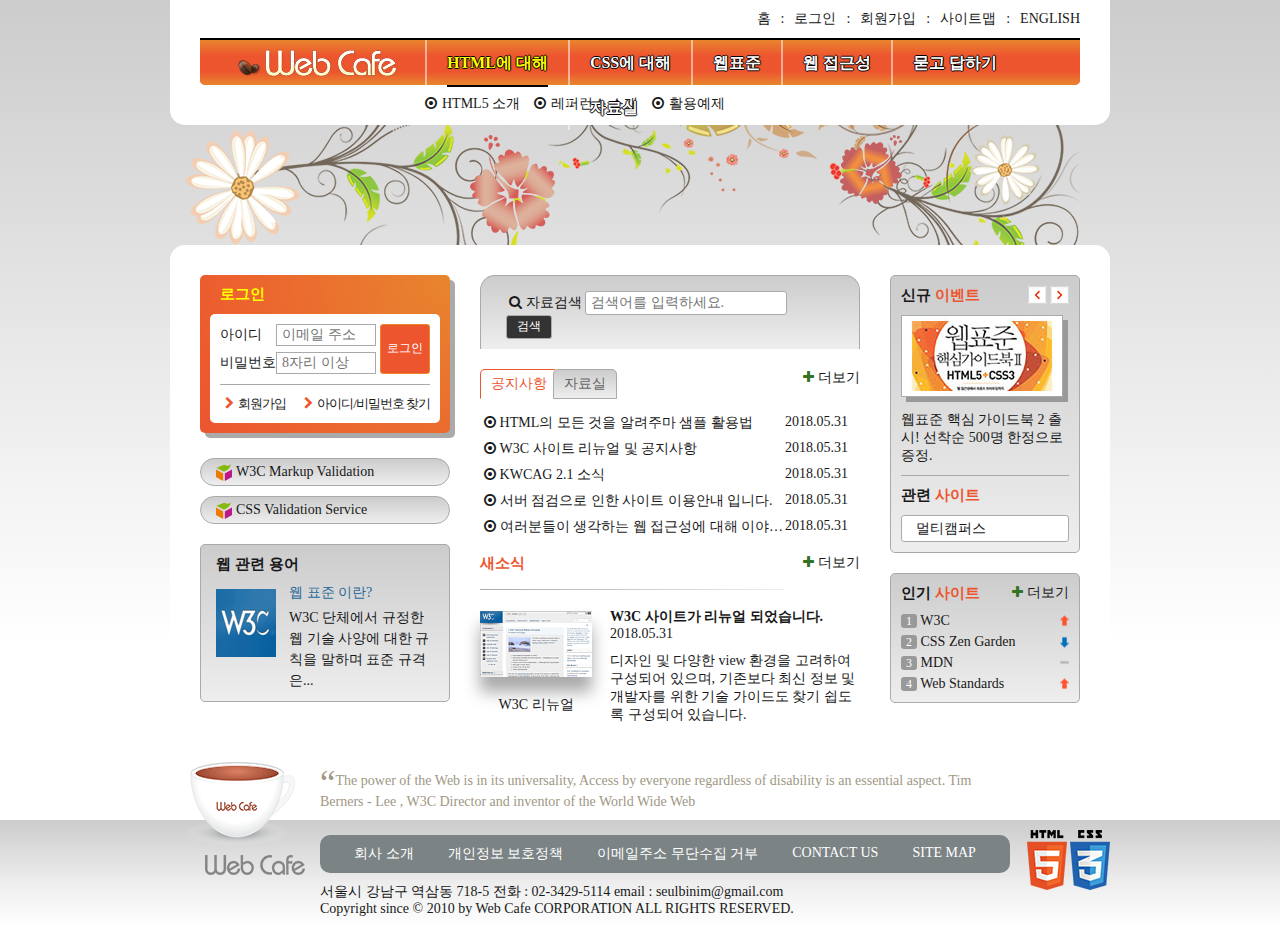
<file: index.html>
<!DOCTYPE html>
<html lang="ko-KR">
<head>
    <meta charset="UTF-8">
    <title>웹카페</title>
    <link rel="shortcut icon" href="images/common/webcafe.ico" type="image/x-icon">
    <link rel="stylesheet" href="css/style.css">
    <script src="js/jquery.min.js" defer></script>
    <script src="js/menu-tab.js" defer></script>
</head>
<body>
<div class="wrapper">
    <header class="header">
        <h1 class="logo">
            <a href="#">
                <img src="images/logo.png" alt="Web Cafe">
            </a>
        </h1>
        <ul class="member">
            <li><a href="#">홈</a></li>
            <li><a href="#">로그인</a></li>
            <li><a href="#">회원가입</a></li>
            <li><a href="#">사이트맵</a></li>
            <li><a href="#">english</a></li>
        </ul>
        <nav class="navigation">
            <h2 class="readable-hidden">메인 메뉴</h2>
            <ul class="menu">
                <li class="menu-item menu-act" tabindex="0">
                    <span class="menu-item-text">HTML에 대해</span>
                    <ul class="sub-menu sub-menu1">
                        <li>
                            <a href="#">HTML5 소개</a>
                        </li>
                        <li>
                            <a href="#">레퍼런스 소개</a>
                        </li>
                        <li>
                            <a href="#">활용예제</a>
                        </li>
                    </ul>
                </li>
                <li class="menu-item" tabindex="0">
                    <span class="menu-item-text">CSS에 대해</span>
                    <ul class="sub-menu sub-menu2">
                        <li>
                            <a href="#">CSS 소개</a>
                        </li>
                        <li>
                            <a href="#">CSS2 VS CSS3</a>
                        </li>
                        <li>
                            <a href="#">CSS 애니메이션</a>
                        </li>
                        <li>
                            <a href="#">CSS Framework</a>
                        </li>
                    </ul>
                </li>
                <li class="menu-item" tabindex="0">
                    <span class="menu-item-text">웹표준</span>
                    <ul class="sub-menu sub-menu3">
                        <li>
                            <a href="#">웹표준 이란?</a>
                        </li>
                        <li>
                            <a href="#">W3C</a>
                        </li>
                        <li>
                            <a href="#">HTML5의 현재와 미래</a>
                        </li>
                    </ul>
                </li>
                <li class="menu-item" tabindex="0">
                    <span class="menu-item-text">웹 접근성</span>
                    <ul class="sub-menu sub-menu4">
                        <li>
                            <a href="#">웹 접근성의 개요</a>
                        </li>
                        <li>
                            <a href="#">장애 환경의 이해</a>
                        </li>
                        <li>
                            <a href="#">장차법</a>
                        </li>
                        <li>
                            <a href="#">웹 접근성 품질마크</a>
                        </li>
                    </ul>
                </li>
                <li class="menu-item" tabindex="0">
                    <span class="menu-item-text">묻고 답하기</span>
                    <ul class="sub-menu sub-menu5">
                        <li>
                            <a href="#">묻고 답하기</a>
                        </li>
                        <li>
                            <a href="#">FAQ</a>
                        </li>
                        <li>
                            <a href="#">1대1 질문</a>
                        </li>
                        <li>
                            <a href="#">웹표준</a>
                        </li>
                        <li>
                            <a href="#">웹 접근성</a>
                        </li>
                    </ul>
                </li>
                <li class="menu-item" tabindex="0">
                    <span class="menu-item-text">자료실</span>
                    <ul class="sub-menu sub-menu6">
                        <li>
                            <a href="#">공개 자료실</a>
                        </li>
                        <li>
                            <a href="#">이미지 자료실</a>
                        </li>
                        <li>
                            <a href="#">웹표준 자료실</a>
                        </li>
                        <li>
                            <a href="#">웹 접근성 자료실</a>
                        </li>
                    </ul>
                </li>
            </ul>
        </nav>
    </header>
    <div class="visual">
        <div class="visual-text">
            Web Standards &amp; Accessibility
        </div>
    </div>
    <main class="main">
        <div class="group group1">
            <section class="login">
                <h2 class="login-heading">로그인</h2>
                <form method="POST" action="https://formspree.io/seulbinim@gmail.com" class="login-form">
                    <fieldset>
                        <legend>회원 로그인 폼</legend>
                        <p class="user-email">
                            <label for="user-email">아이디</label><input type="email" id="user-email" name="uid" required
                                                                      placeholder="이메일 주소">
                        </p>
                        <p class="user-pw">
                            <label for="user-pw">비밀번호</label><input type="password" id="user-pw" name="upw" required
                                                                    placeholder="8자리 이상">
                        </p>
                        <button type="submit" class="btn-login">로그인</button>
                    </fieldset>
                </form>
                <ul class="sign">
                    <li><a href="#" class="icon-right-open">회원가입</a></li>
                    <li><a href="#" class="icon-right-open">아이디/비밀번호 찾기</a></li>
                </ul>
            </section>
            <h2 class="readable-hidden">유효성 검사 배너</h2>
            <ul class="validation-list">
                <li>
                    <a href="https://validator.w3.org/" target="_blank" title="마크업 유효성 검사 사이트로 이동(새창)">
                        W3C Markup Validation
                    </a>
                </li>
                <li>
                    <a href="https://jigsaw.w3.org/css-validator/" target="_blank" title="CSS 유효성 검사 사이트로 이동(새창)">
                        CSS Validation Service
                    </a>
                </li>
            </ul>
            <section class="term">
                <h2 class="term-heading">웹 관련 용어</h2>
                <dl class="term-list">
                    <div class="clearfix">
                        <dt class="term-list-subject">웹 표준 이란?</dt>
                        <dd class="term-list-thumbnail">
                            <img src="images/web_standards.gif" alt="W3C 로고">
                        </dd>
                        <dd class="term-list-brief">
                            W3C 단체에서 규정한 웹 기술 사양에 대한 규칙을 말하며 표준 규격은...
                        </dd>
                    </div>
                </dl>
            </section>
        </div>
        <div class="group group2">
            <h2 class="readable-hidden">검색</h2>
            <form method="POST" action="https://formspree.io/seulbinim@gmail.com" class="search-form">
                <fieldset>
                    <legend>검색 폼</legend>
                    <label for="search" class="icon-search">자료검색</label>
                    <input type="search" id="search" name="search"
                           placeholder="검색어를 입력하세요." required>
                    <button type="submit" class="btn-search">검색</button>
                </fieldset>
            </form>
            <div class="board">
                <section class="notice tab-act">
                    <h2 class="tab notice-heading" id="notice-heading">공지사항</h2>
                    <ul class="notice-list">
                        <li>
                            <a href="#">HTML의 모든 것을 알려주마 샘플 활용법</a>
                            <time datetime="2018-05-31T13:53:45">2018.05.31</time>
                        </li>
                        <li>
                            <a href="#">W3C 사이트 리뉴얼 및 공지사항</a>
                            <time datetime="2018-05-31T13:53:45">2018.05.31</time>
                        </li>
                        <li>
                            <a href="#">KWCAG 2.1 소식</a>
                            <time datetime="2018-05-31T13:53:45">2018.05.31</time>
                        </li>
                        <li>
                            <a href="#">서버 점검으로 인한 사이트 이용안내 입니다.</a>
                            <time datetime="2018-05-31T13:53:45">2018.05.31</time>
                        </li>
                        <li>
                            <a href="#">여러분들이 생각하는 웹 접근성에 대해 이야기를 나누어 봅시다.</a>
                            <time datetime="2018-05-31T13:53:45">2018.05.31</time>
                        </li>
                    </ul>
                    <a href="#" class="icon-plus notice-more" title="공지사항" aria-labelledby="notice-heading">더보기</a>
                </section>
                <section class="pds">
                    <h2 class="tab pds-heading" id="pds-heading">자료실</h2>
                    <ul class="pds-list">
                        <li>
                            <a href="#">디자인 사이트 링크 모음</a>
                            <time datetime="2018-05-31T13:53:45">2018.05.31</time>
                        </li>
                        <li>
                            <a href="#">웹 접근성 관련 자료 모음</a>
                            <time datetime="2018-05-31T13:53:45">2018.05.31</time>
                        </li>
                        <li>
                            <a href="#">예제 샘플 응용해보기</a>
                            <time datetime="2018-05-31T13:53:45">2018.05.31</time>
                        </li>
                        <li>
                            <a href="#">웹 접근성 향상을위한 국가 표준 기술 가이드라인</a>
                            <time datetime="2018-05-31T13:53:45">2018.05.31</time>
                        </li>
                        <li>
                            <a href="#">로얄티 프리 이미지 자료</a>
                            <time datetime="2018-05-31T13:53:45">2018.05.31</time>
                        </li>
                    </ul>
                    <a href="#" class="icon-plus pds-more" title="자료실" aria-labelledby="pds-heading">더보기</a>
                </section>
            </div>
            <section class="news">
                <h2 class="news-heading">새소식</h2>
                <a href="#" class="news-link">
                    <article class="news-item">
                        <h3 class="news-item-heading">W3C 사이트가 리뉴얼 되었습니다.</h3>
                        <time class="news-item-date" datetime="2018-05-31T16:19:23">2018.05.31</time>
                        <p class="news-item-brief">
                            디자인 및 다양한 view 환경을 고려하여 구성되어 있으며,
                            기존보다 최신 정보 및 개발자를 위한 기술 가이드도
                            찾기 쉽도록 구성되어 있습니다.
                        </p>
                        <figure class="news-item-thumbnail">
                            <img src="images/news.gif" alt="W3C 사이트가 HTML 발표 후 새롭게 리뉴얼 된 모습">
                            <figcaption>W3C 리뉴얼</figcaption>
                        </figure>
                    </article>
                </a>
                <a href="#" class="icon-plus news-more" title="새소식">더보기</a>
            </section>
        </div>
        <div class="group group3">
            <div class="event-related">
                <section class="event">
                    <h2 class="event-heading">신규 <span>이벤트</span></h2>
                    <div id="event-detail">
                        <p class="event-thumbnail">
                            <img src="images/free_gift.gif" alt="이벤트 경품 : 웹표준 핵심 가이드북 2 HTML5+CSS3 도서 증정">
                        </p>
                        <p class="event-brief">
                            <em>웹표준 핵심 가이드북 2 출시!</em>
                            선착순 500명 한정으로 증정.
                        </p>
                    </div>
                    <div class="btn-event">
                        <button class="btn-event-prev">이전 이벤트 보기</button>
                        <button class="btn-event-next">다음 이벤트 보기</button>
                    </div>
                </section>
                <section class="related">
                    <h2 class="related-heading">관련 <span>사이트</span></h2>
                    <ul class="related-list" tabindex="0">
                        <li><a href="#">멀티캠퍼스</a></li>
                        <li><a href="#">W3C</a></li>
                        <li><a href="#">CSS ZenGarden</a></li>
                        <li><a href="#">웹접근성 연구소</a></li>
                        <li><a href="#">Web Standards</a></li>
                    </ul>
                </section>
            </div>
            <section class="favorite">
                <h2 class="favorite-heading">인기 <span>사이트</span></h2>
                <ol class="favorite-list">
                    <li class="no1">
                        <a href="#">W3C</a>
                        <em class="up">상승</em>
                    </li>
                    <li class="no2">
                        <a href="#">CSS Zen Garden</a>
                        <em class="down">하락</em>
                    </li>
                    <li class="no3">
                        <a href="#">MDN</a>
                        <em class="stop">멈춤</em>
                    </li>
                    <li class="no4">
                        <a href="#">Web Standards</a>
                        <em class="up">상승</em>
                    </li>
                </ol>
                <a href="#" class="icon-plus favorite-more" title="인기 사이트">더보기</a>
            </section>
        </div>
    </main>
    <article class="slogan">
        <h2 class="slogan-heading" title="웹카페에서 웹표준을">슬로건</h2>
        <p class="slogan-content">
            <q cite="http://w3.org/WAI">The power of the Web is in its universality, Access by everyone regardless of
                disability is an essential aspect.</q>
            Tim Berners - Lee , W3C Director and inventor of the World Wide Web
        </p>
        <footer class="readable-hidden">
            출처 : W3C, http://w3.org/WAI/
        </footer>
    </article>

    <div class="footer-bg">
        <footer class="footer">
            <a href="#" class="footer-logo">
                <img src="images/footer_logo.png" alt="web cafe">
            </a>
            <ul class="guide-list">
                <li><a href="#">회사 소개</a></li>
                <li><a href="#">개인정보 보호정책</a></li>
                <li><a href="#">이메일주소 무단수집 거부</a></li>
                <li><a href="#">contact us</a></li>
                <li><a href="#">site map</a></li>
            </ul>
            <address class="address">
                <span>서울시 강남구 역삼동 718-5</span>
                <span>전화 : 02-3429-5114</span>
                <span>email : <a href="mailto:seulbinim@gmail.com">seulbinim@gmail.com</a></span>
            </address>
            <small class="copyright">
                Copyright since &copy; 2010 by Web Cafe CORPORATION ALL RIGHTS RESERVED.
            </small>
            <div class="badge">
                <img src="images/html5_logo.png" alt="최신 표준인 HTML5를 사용하여 마크업 했습니다.">
                <img src="images/css3_logo.png" alt="최신 기술인 CSS3를 활용하여 디자인 했습니다.">
            </div>
        </footer>
    </div>
</div>
</body>
</html>
</file>
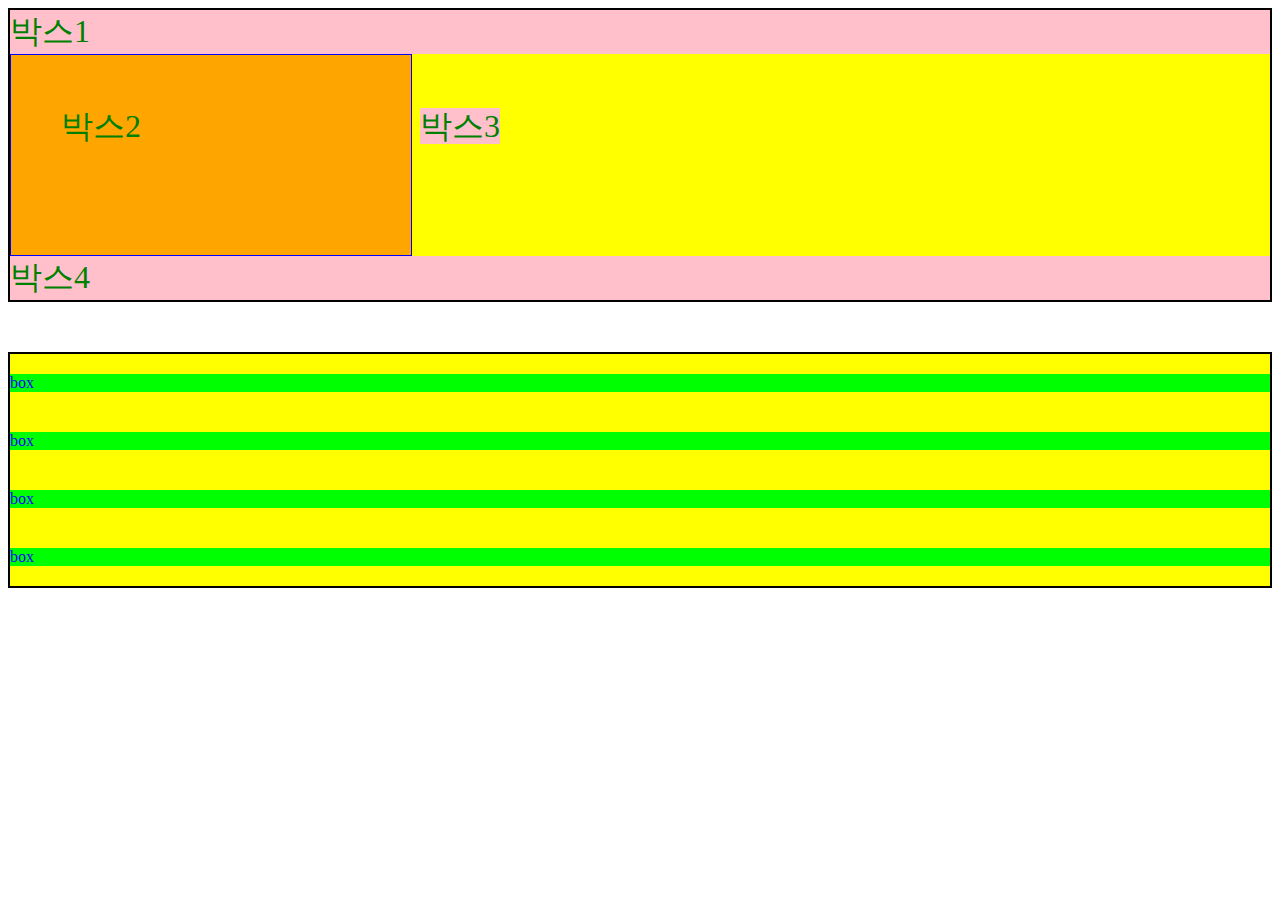
<file: basic.html>
<!DOCTYPE html>
<html lang="ko-KR">
<head>
    <meta charset="UTF-8">
    <title>CSS의 기</title>
    <style>

        .wrapper {
            background: yellow;
            font-size: 2em;
            border: 2px solid black;
        }

        div {
            color: blue;
        }

        #box {
            color: blue;
        }

        html body div.wrapper div.box1 {
            color: purple;
        }

        div.wrapper div.note {
            color: red;
        }

        [class^="box"]{
            background: pink;
            color: green !important;
        }

        .box2{
            background: orange;
            border: 1px solid blue;
            display: inline-block;
            padding: 50px;
            width: 300px;
            height: 100px;
        }
        .box3{
            display: inline;
        }

        .test{
            border: 2px solid black;
            margin-top:50px;
            background: yellow;
            display: flex;
            flex-direction: column;
        }

        .test div{
            background: lime;
            margin:20px 0;
        }


    </style>
</head>
<body>
<div class="wrapper">
    <div class="box1 note" id="box">박스1</div>
    <div class="box2">박스2</div>
    <div class="box3">박스3</div>
    <div class="box4">박스4</div>
</div>
<div class="test">
    <div class="test1">box</div>
    <div class="test2">box</div>
    <div class="test3">box</div>
    <div class="test4">box</div>
</div>

</body>
</html>
</file>
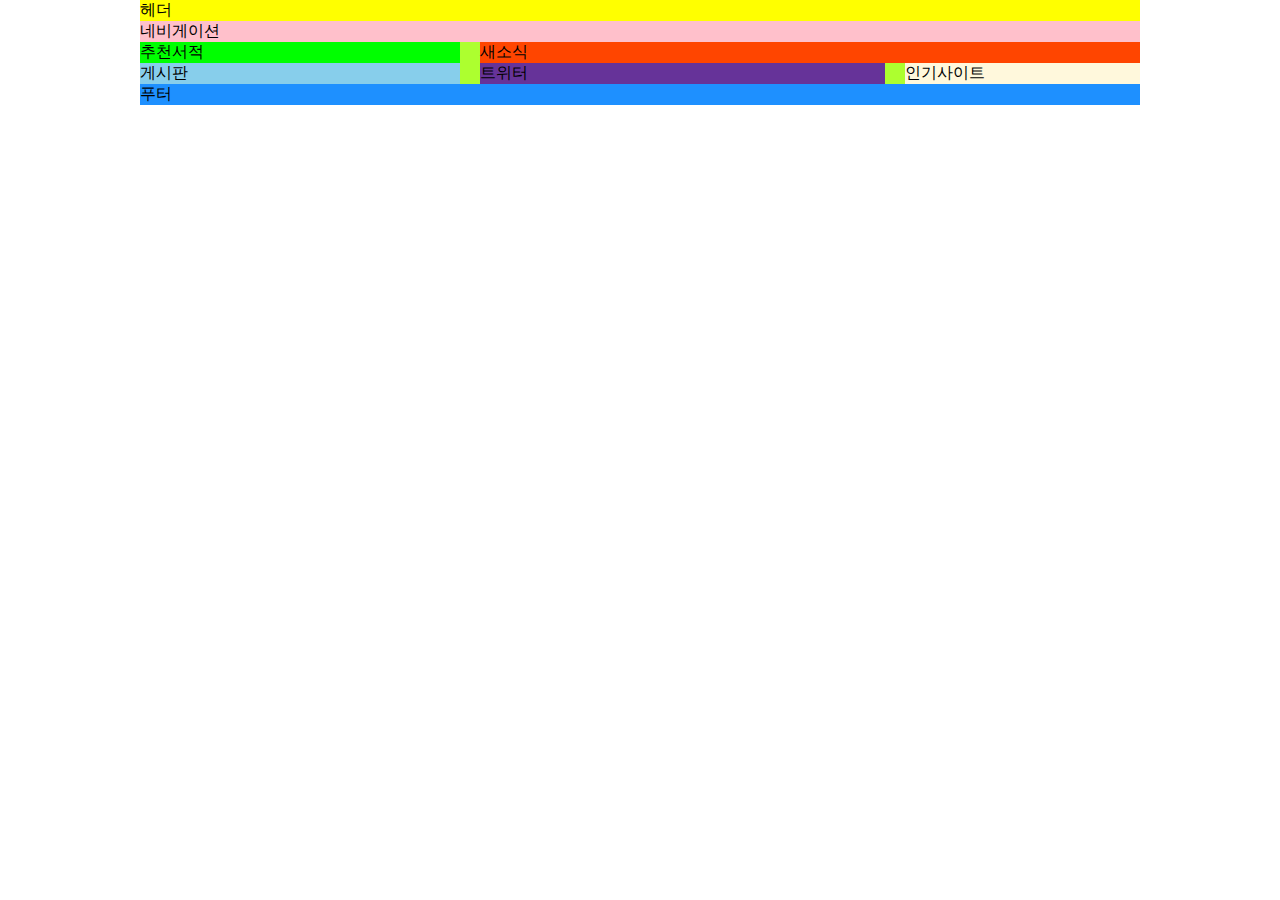
<file: grid.html>
<!DOCTYPE html>
<html lang="ko-KR">
<head>
    <meta charset="UTF-8">
    <title>CSS grid layout</title>
    <link rel="stylesheet" href="css/grid.css">
</head>
<body>
<div class="container">
    <header class="header">헤더</header>
    <nav class="navigation">네비게이션</nav>
    <section class="book">추천서적</section>
    <section class="news">새소식</section>
    <section class="board">게시판</section>
    <section class="favorite">인기사이트</section>
    <section class="twitter">트위터</section>
    <footer class="footer">푸터</footer>
</div>

</body>
</html>
</file>
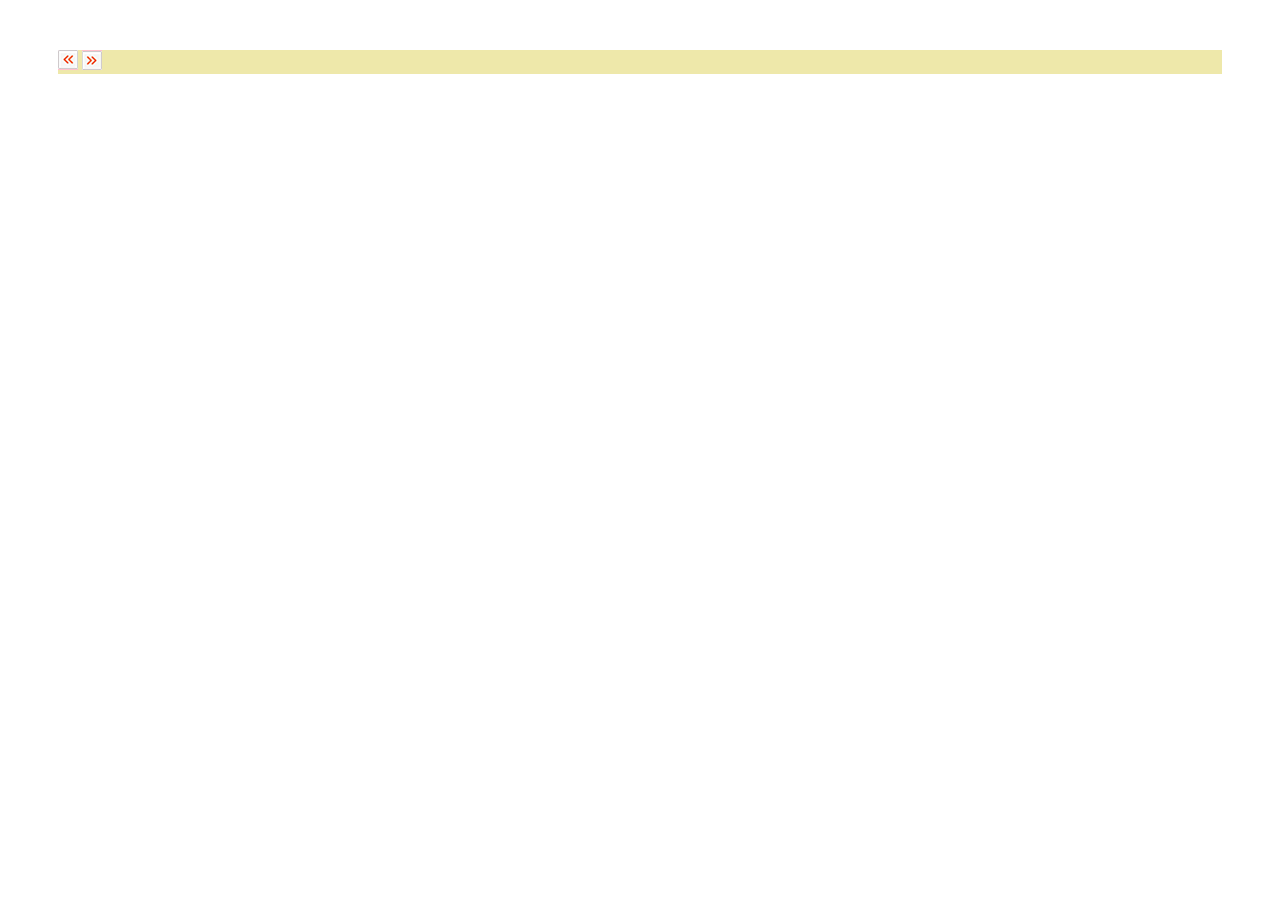
<file: ir.html>
<!DOCTYPE html>
<html lang="ko-KR">
<head>
    <meta charset="UTF-8">
    <title>IR 기법 및 Sprite 이미지</title>
    <style>
        .btn-wrapper {
            background: palegoldenrod;
            margin: 50px;

        }

        .btn-wrapper span {
            background-color: pink;
            background-image: url("./css/images/backpage_forwardpage.png");
            background-repeat: no-repeat;
            display: inline-block;
            width: 20px;
            height: 0px;
            padding-top: 20px;
            overflow:   hidden;
        }

        .btn-next{
            background-position: -40px;
        }
    </style>
</head>
<body>
<div class="btn-wrapper">
    <span class="btn-prev">이전</span>
    <span class="btn-next">다음</span>
</div>

</body>
</html>
</file>
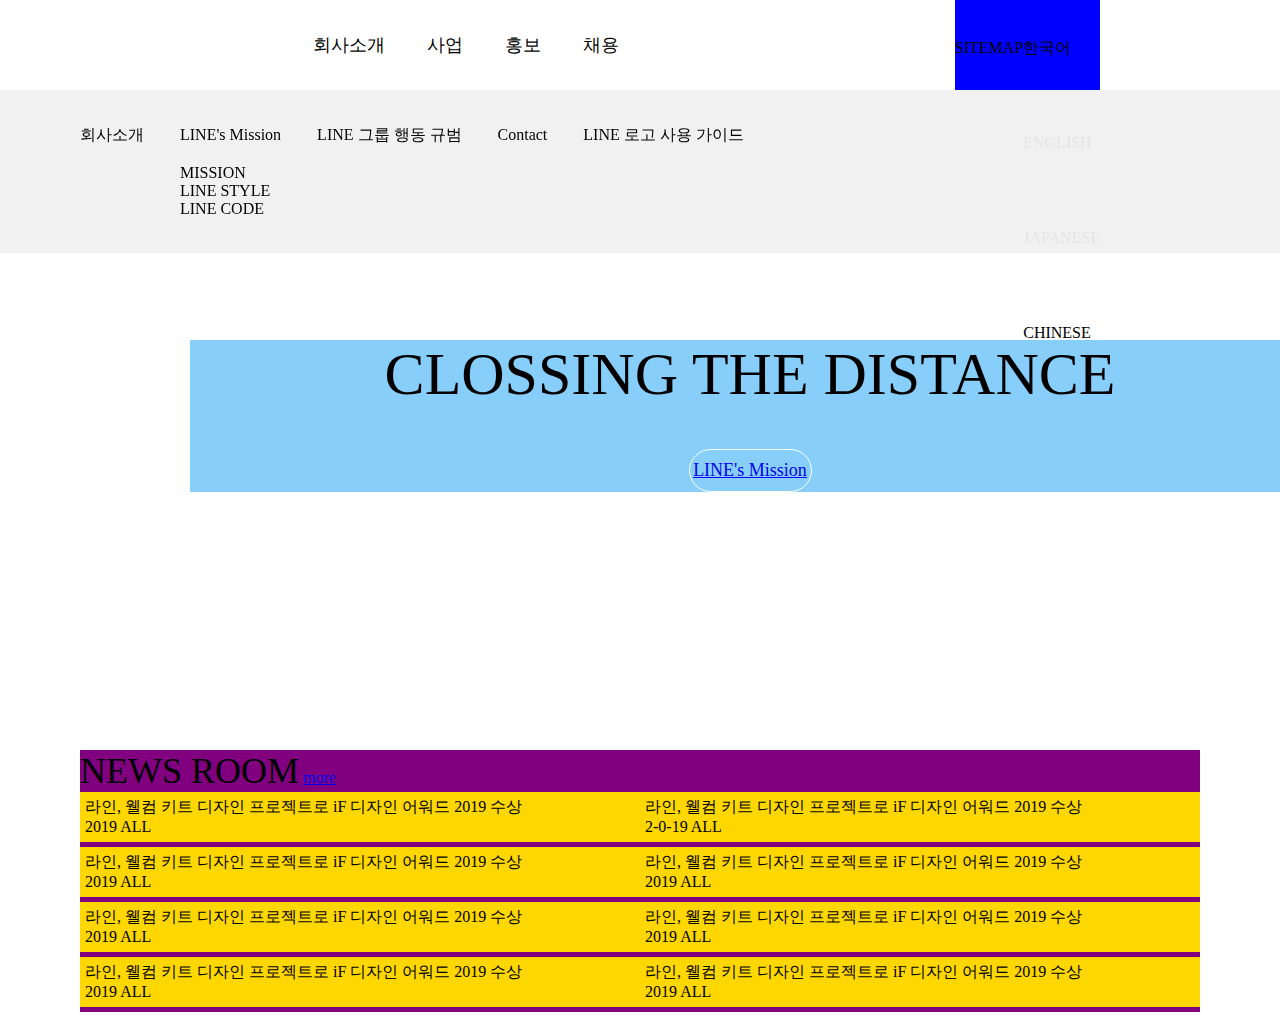
<file: line-corp.html>
<!DOCTYPE html>
<html lang="ko-KR">
<head>
    <meta charset="UTF-8">
    <title>Line Plus</title>
    <link rel="stylesheet" href="./css/line.css">
</head>
<body>
<div class="container">
    <header class="header ">
        <h1 class="logo">

               LINE

        </h1>
        <nav class="navigator flex-nav">

            <div class="navigator-menu flex-nav">
                <!--<div class="navigator-menu-bg">-->
                <ul class="menu">
                    <li class="menu-item">
                        <p class="menu-item-ttl">회사소개</p>
                        <div class="menu-item-bg">
                            <div class="menu-item-inner inner-1">
                                <ul class="item-inner">
                                    <li class="header-inner-item">
                                        <div>회사소개</div>
                                    </li>
                                    <li class="header-inner-item">
                                        <div>LINE's Mission</div>
                                        <ul class="third-menu">
                                            <li>MISSION</li>
                                            <li>LINE STYLE</li>
                                            <li>LINE CODE</li>
                                        </ul>
                                    </li>
                                    <li class="header-inner-item">
                                        <div>LINE 그룹 행동 규범</div>
                                    </li>
                                    <li class="header-inner-item">
                                        <div>Contact</div>
                                    </li>
                                    <li class="header-inner-item">
                                        <div>LINE 로고 사용 가이드</div>
                                    </li>
                                </ul>
                            </div>
                        </div>
                    </li>
                    <li class="menu-item">
                        <p class="menu-item-ttl">사업</p>
                        <div class="menu-item-bg">
                            <div class="menu-item-inner inner-2">
                                <ul class="item-inner">
                                    <li class="header-inner-item">
                                        <div>서비스</div>
                                    </li>

                                    <li class="header-inner-item">
                                        <div>캐릭터 사업</div>
                                    </li>
                                </ul>
                            </div>
                        </div>
                    </li>
                    <li class="menu-item">
                        <p class="menu-item-ttl">홍보</p>
                        <div class="menu-item-bg">
                            <div class="menu-item-inner inner-3">
                                <ul class="item-inner">
                                    <li class="header-inner-item">
                                        <div>Global News</div>
                                    </li>
                                    <li class="header-inner-item">
                                        <div>기사 및 보도자료</div>
                                    </li>
                                    <li class="header-inner-item">
                                        <div>Blog & SNS</div>
                                    </li>

                                </ul>
                            </div>
                        </div>
                    </li>
                    <li class="menu-item">
                        <p class="menu-item-ttl">채용</p>
                        <div class="menu-item-bg">
                            <div class="menu-item-inner inner-4">
                                <ul class="item-inner">
                                    <li class="header-inner-item">
                                        <div>일과 사람</div>
                                    </li>
                                    <li class="header-inner-item">
                                        <div>채용공고</div>
                                    </li>

                                </ul>
                            </div>
                        </div>
                    </li>
                </ul>
            </div>

            <div class="nav-option flex-nav">
                <ul class="option-menu ">
                    <li class="option-menu-item">
                        <span>SITEMAP</span>
                    </li>
                    <li class="option-menu-item">
                        <ul class="lang-group">
                            <li>한국어</li>
                            <li>ENGLISH</li>
                            <li>JAPANESE</li>
                            <li>CHINESE</li>
                        </ul>
                    </li>
                </ul>
                <!--</div>-->
            </div>
        </nav>
    </header>
    <section class="visual">
        <iframe class="visual-img"
                src="https://www.youtube.com/embed/JPpiKm8dKR8?controls=0&showinfo=0&modestbranding=1&wmode=transparent&enablejsapi=1&origin=https%3A%2F%2Flinepluscorp.com&widgetid=1"></iframe>

        <div class="visual-content">
            <article class="slogan">CLOSSING THE DISTANCE</article>
            <a href="#">
                <p class="slogan slogan-btn">
                    LINE's Mission
                </p>
            </a>
        </div>
    </section>
    <section class="news-room">
        <div class="news-room-header">
            <h2 class="news-title">
                NEWS ROOM
            </h2>
            <a href="#">more</a>
        </div>
        <section class="news-room-content">
            <ul class="news-list">
                <li class="news-list-item">
                    <h3 class="news-list-item-title">
                        라인, 웰컴 키트 디자인 프로젝트로 iF 디자인 어워드 2019 수상
                    </h3>
                    <p class="news-item-link">
                        <span>2019</span>
                        <span>ALL</span>
                    </p>
                </li>
                <li class="news-list-item">
                    <h3 class="news-list-item-title">
                        라인, 웰컴 키트 디자인 프로젝트로 iF 디자인 어워드 2019 수상
                    </h3>
                    <p class="news-item-link">
                        <time>2-0-19</time>
                        <span>ALL</span>
                    </p>
                </li>
                <li class="news-list-item">
                    <h3 class="news-list-item-title">
                        라인, 웰컴 키트 디자인 프로젝트로 iF 디자인 어워드 2019 수상
                    </h3>
                    <p class="news-item-link">
                        <span>2019</span>
                        <span>ALL</span>
                    </p>
                </li>
                <li class="news-list-item">
                    <h3 class="news-list-item-title">
                        라인, 웰컴 키트 디자인 프로젝트로 iF 디자인 어워드 2019 수상
                    </h3>
                    <p class="news-item-link">
                        <span>2019</span>
                        <span>ALL</span>
                    </p>

                </li>
                <li class="news-list-item">
                    <h3 class="news-list-item-title">
                        라인, 웰컴 키트 디자인 프로젝트로 iF 디자인 어워드 2019 수상
                    </h3>
                    <p class="news-item-link">
                        <span>2019</span>
                        <span>ALL</span>
                    </p>

                </li>
                <li class="news-list-item">
                    <h3 class="news-list-item-title">
                        라인, 웰컴 키트 디자인 프로젝트로 iF 디자인 어워드 2019 수상
                    </h3>
                    <p class="news-item-link">
                        <span>2019</span>
                        <span>ALL</span>
                    </p>

                </li>
                <li class="news-list-item">
                    <h3 class="news-list-item-title">
                        라인, 웰컴 키트 디자인 프로젝트로 iF 디자인 어워드 2019 수상
                    </h3>
                    <p class="news-item-link">
                        <span>2019</span>
                        <span>ALL</span>
                    </p>

                </li>
                <li class="news-list-item">
                    <h3 class="news-list-item-title">
                        라인, 웰컴 키트 디자인 프로젝트로 iF 디자인 어워드 2019 수상
                    </h3>
                    <p class="news-item-link">
                        <span>2019</span>
                        <span>ALL</span>
                    </p>

                </li>

            </ul>
        </section>
    </section>
</div>

</body>
</html>
</file>
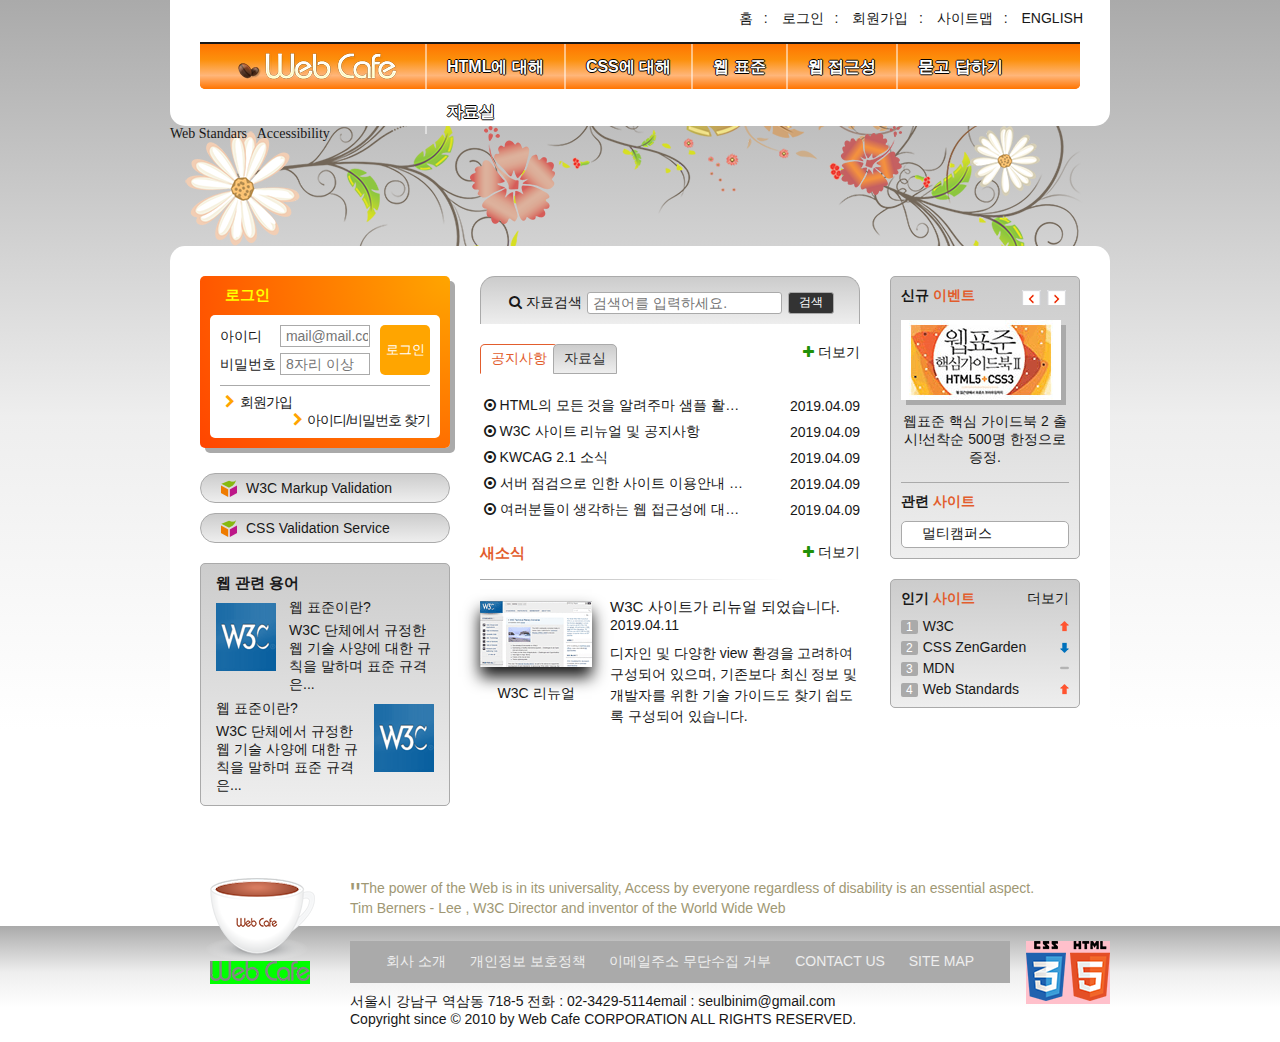
<file: main.html>
<!DOCTYPE html>
<html lang="ko-KR">
<head>
    <meta charset="UTF-8">
    <title>웹카페(Web Cafe)</title>
    <!--<link rel="shortcuticon" href="images/common/webcafe.ico">-->
    <link rel="icon" href="images/common/webcafe.png" type="image/png">
    <!--<link rel="apple-touch-icon" href="images/common/webcafe.png">-->
    <link rel="stylesheet" href="css/stylesheet.css">
    <script src="js/jquery.min.js" defer></script>
    <script src="js/main.js" defer></script>

</head>
<body>
<div class="container">
    <header class="header">

        <!--<h1 class="logo"><a href=""><img src="./images/logo.png" alt=""></a></h1>-->
        <h1 class="logo"><a href="#"><img src="./images/logo.png" alt="Web Cafe" title="웹카페"></a></h1>
        <!-- <nav class="navigation">네비게이션</nav> -->

        <ul class="member">
            <li>
                <a href="#">홈</a>
            </li>
            <li>
                <a href="#">로그인</a>
            </li>
            <li>
                <a href="#">회원가입</a>
            </li>
            <li>
                <a href="#">사이트맵</a>
            </li>
            <li>
                <a href="#">english</a>
            </li>
        </ul>
        <nav class="navigation">
            <h2 class="readable-hidden">메인 메뉴</h2>
            <ul class="menu">
                <li class="menu-item">
                    <span class="menu-item-text">HTML에 대해</span>
                    <ul class="sub-menu sub-menu1">
                        <li><a href="#">HTML5 소개</a></li>
                        <li><a href="#">레퍼런스 소개</a></li>
                        <li><a href="#">활용예제</a></li>
                    </ul>
                </li>
                <li class="menu-item">
                    <span class="menu-item-text">CSS에 대해</span>
                    <ul class="sub-menu sub-menu2">
                        <li><a href="#">CSS 소개</a></li>
                        <li><a href="#">CSS2 VS CSS3</a></li>
                        <li><a href="#">CSS 애니메이션</a></li>
                        <li><a href="#">CSS Framework</a></li>
                    </ul>
                </li>
                <li class="menu-item">
                    <span class="menu-item-text">웹 표준</span>
                    <ul class="sub-menu sub-menu3">
                        <li><a href="#">웹 표준 이란?</a></li>
                        <li><a href="#">W3C</a></li>
                        <li><a href="#">HTML5 현재와 미래</a></li>
                    </ul>
                </li>
                <li class="menu-item">
                    <span class="menu-item-text">웹 접근성</span>
                    <ul class="sub-menu sub-menu4">
                        <li><a href="#">웹 접근성의 개요</a></li>
                        <li><a href="#">장애 환경의 이해</a></li>
                        <li><a href="#">장차</a></li>
                        <li><a href="#">웹 접근성 품질마크</a></li>

                    </ul>
                </li>
                <li class="menu-item">
                    <span class="menu-item-text">묻고 답하기</span>
                    <ul class="sub-menu sub-menu5">
                        <li><a href="#">묻고 답하기</a></li>
                        <li><a href="#">FAQ</a></li>
                        <li><a href="#">1대1 질</a></li>
                        <li><a href="#">웹표준</a></li>
                        <li><a href="#">웹 접근성</a></li>
                    </ul>
                </li>
                <li class="menu-item">
                    <span class="menu-item-text">자료실</span>
                    <ul class="sub-menu sub-menu6">
                        <li><a href="#">공개 자료실</a></li>
                        <li><a href="#">이미지 자료실</a></li>
                        <li><a href="#">웹표준 자료실</a></li>
                        <li><a href="#">웹 접근성 자료실</a></li>
                    </ul>
                </li>
            </ul>
        </nav>

    </header>

    <div class="visual">
        <p class="visual-text">
            Web Standars &nbsp; Accessibility
        </p>
    </div>
    <main class="main clearfix">
        <div class="group group1">
            <section class="login">
                <h2 class="login-heading">로그인</h2>
                <form class="login-form" action="https://formspree.io/chonnomvv@gmail.com" method="POST">
                    <fieldset>
                        <legend>회원 로그인 폼</legend>
                        <div class="user-email">
                            <label for="user-email">아이디</label>
                            <input type="email" id="user-email" name="uid" required placeholder="mail@mail.com">
                        </div>
                        <div class="user-pw">
                            <label for="user-pw">비밀번호</label>
                            <input type="password" id="user-pw" name="upw" required placeholder="8자리 이상">
                        </div>
                        <button class="btn-login" type="submit">로그인</button>
                    </fieldset>
                </form>
                <ul class="sign clearfix">
                    <li class="icon-right-open"><a href="#">회원가입</a></li>
                    <li class="icon-right-open"><a href="#">아이디/비밀번호 찾기</a></li>
                </ul>
            </section>
            <section class="validation">
                <h2 class="readable-hidden">유효성 검사 배너</h2>
                <ul class="validation-list">
                    <li><a href="https://validator.w3.org/" target="_blank" title="마크업 유효성 검사 배너 링크(새창)">W3C Markup
                        Validation</a></li>
                    <li><a href="https://jigsaw.w3.org/css-validator/" target="_blank" title="CSS 유효성 검사 배너 링크(새창)">CSS
                        Validation Service</a></li>
                </ul>
            </section>

            <section class="term">
                <h2 class="term-heading">웹 관련 용어</h2>
                <dl class="term-list">
                    <div>
                        <dt class="term-list-subject">
                            <a href="#">웹 표준이란?</a>
                        </dt>
                        <dd class="term-list-thumbnail">
                            <img src="images/web_standards.gif" alt="W3C 로고">
                        </dd>
                        <dd class="term-list-brief">
                            W3C 단체에서 규정한 웹 기술 사양에 대한 규칙을 말하며 표준 규격은...
                        </dd>
                    </div>

                    <div class="even">
                        <dt class="term-list-subject">
                            <a href="#">웹 표준이란?</a>
                        </dt>
                        <dd class="term-list-thumbnail">
                            <img src="images/web_standards.gif" alt="W3C 로고">
                        </dd>
                        <dd class="term-list-brief">
                            W3C 단체에서 규정한 웹 기술 사양에 대한 규칙을 말하며 표준 규격은...
                        </dd>
                    </div>
                </dl>
            </section>
        </div>
        <div class="group group2">
            <section class="search">
                <h2 class="readable-hidden">검색</h2>
                <form action="https://formspree.io/chonnomvv@gmail.com" class="search-form" method="post">
                    <fieldset>
                        <legend>검색 폼</legend>
                        <div class="search-container">

                            <label for="search" class="icon-search">자료검색</label>
                            <input type="search" id="search" required placeholder="검색어를 입력하세요.">
                            <button type="submit" class="btn-search">검색</button>
                        </div>
                    </fieldset>
                </form>
            </section>
            <div class="board">
                <section class="notice board-act">
                    <h2 id="notice" class="tab notice-heading" tabindex="0">공지사항</h2>
                    <ul class="board-list notice-list">
                        <li><a class="icon-dot-circled" href="#">HTML의 모든 것을 알려주마 샘플 활용법</a>
                            <time datetime="2019-04-09T11:18:27">2019.04.09</time>
                        </li>
                        <li><a class="icon-dot-circled" href="#">W3C 사이트 리뉴얼 및 공지사항</a>
                            <time datetime="2019-04-09T11:18:27">2019.04.09</time>
                        </li>
                        <li><a class="icon-dot-circled" href="#">KWCAG 2.1 소식</a>
                            <time datetime="2019-04-09T11:18:27">2019.04.09</time>
                        </li>
                        <li><a class="icon-dot-circled" href="#">서버 점검으로 인한 사이트 이용안내 입니다.</a>
                            <time datetime="2019-04-09T11:18:27">2019.04.09</time>
                        </li>
                        <li><a class="icon-dot-circled" href="#">여러분들이 생각하는 웹 접근성에 대해 이야기를 나누어 봅시다.</a>
                            <time datetime="2019-04-09T11:18:27">2019.04.09</time>
                        </li>
                    </ul>
                    <a href="#" class="icon-plus board-more notice-more" title="공지사항" aria-labelledby="notice">더보기</a>
                </section>
                <section class="pds">
                    <h2 id="pds" class="tab pds-heading" tabindex="0">자료실</h2>
                    <ul class="board-list pds-list">
                        <li><a class="icon-dot-circled" href="#">디자인 사이트 링크 모음</a>
                            <time datetime="2019-04-09T11:18:27">2019.04.09</time>
                        </li>
                        <li><a class="icon-dot-circled" href="#">웹 접근성 관련 자료 모음</a>
                            <time datetime="2019-04-09T11:18:27">2019.04.09</time>
                        </li>
                        <li><a class="icon-dot-circled" href="#">예제 샘플 응용해보기</a>
                            <time datetime="2019-04-09T11:18:27">2019.04.09</time>
                        </li>
                        <li><a class="icon-dot-circled" href="#">웹 접근성 향상을위한 국가 표준 기술 가이드라인</a>
                            <time datetime="2019-04-09T11:18:27">2019.04.09</time>
                        </li>
                        <li><a class="icon-dot-circled" href="#">로얄티 프리 이미지 자료</a>
                            <time datetime="2019-04-09T11:18:27">2019.04.09</time>
                        </li>
                    </ul>
                    <a href="#" class="icon-plus board-more pds-more" title="자료실" aria-labelledby="pds">더보기</a>
                </section>
            </div>
            <section class="news">
                <h2 class="news-heading">새소식</h2>
                <article class="news-item">
                    <a href="#">
                        <h3 class="news-item-subject">W3C 사이트가 리뉴얼 되었습니다.</h3>
                        <time class="news-item-date" datetime="2019-04-11T11:19:13">2019.04.11</time>
                        <p class="news-item-brief">
                            디자인 및 다양한 view 환경을 고려하여 구성되어 있으며,
                            기존보다 최신 정보 및 개발자를 위한 기술 가이드도
                            찾기 쉽도록 구성되어 있습니다.
                        </p>
                        <figure class="news-item-thumbnail">
                            <img src="images/news.gif" alt="">
                            <figcaption>W3C 리뉴얼</figcaption>
                        </figure>
                    </a>
                </article>
                <a href="#" class="news-more icon-plus" title="새소식" target="_blank">더보기</a>
            </section>

        </div>
        <div class="group group3">
            <div class="event-related">
                <section class="event">
                    <h2 class="event-heading">
                        신규 <span>이벤트</span></h2>
                    <div id="event-detail">
                        <p><img src="images/free_gift.gif" alt="이벤트 경품: 웹표준 핵심가이드북 2 도서 증정" class="event-thumbnail"></p>
                        <p><em>웹표준 핵심 가이드북 2 출시!</em>선착순 500명 한정으로 증정.</p>
                    </div>
                    <div class="btn-event">
                        <button class="btn-event-prev"></button>
                        <button class="btn-event-next"></button>
                    </div>
                </section>
                <section class="related">
                    <h2 class="related-heading">관련 <span>사이트</span></h2>
                    <ul class="related-list">
                        <li><a href="#">멀티캠퍼스</a></li>
                        <li><a href="#">W3C</a></li>
                        <li><a href="#">웹점근성 연구소</a></li>
                        <li><a href="#">CSS ZenGarden</a></li>
                        <li><a href="#">Web Standards</a></li>
                    </ul>
                </section>
            </div>
            <section class="favorite">
                <h2 class="favorite-heading">인기 <span>사이트</span></h2>
                <ol class="favorite-list">
                    <li class="no1"><a href="#">W3C<em class="up">순위상승</em></a></li>
                    <li class="no2"><a href="#">CSS ZenGarden<em class="down">순위하락</em></a></li>
                    <li class="no3"><a href="#">MDN<em class="stop">순위변동없음</em></a></li>
                    <li class="no4"><a href="#">Web Standards<em class="up">순위상승</em></a></li>
                </ol>
                <a href="#" class="icon-lus favorite-more">더보기</a>
            </section>
        </div>
    </main>
    <article class="slogan">
        <h2 class="slogan-heading" title="웹카페에서 웹표준을">슬로건</h2>
        <p class="slogan-content">
            <q cite="https://w3.org">The power of the Web is in its universality, Access by everyone regardless of
                disability is an essential aspect. Tim Berners - Lee , W3C Director and inventor of the World Wide
                Web</q>
        </p>
        <footer class="readable-hidden">
            출처 : World Wide Web Consortium
        </footer>
    </article>
    <div class="footer-bg">
        <footer class="footer">
            <a href="#" class="footer-logo"><img src="images/footer_logo.png" alt="Web Cafe"></a>

            <ul class="guide">
                <li class=""><a href="#"> 회사 소개</a></li>
                <li class=""><a href="#"> 개인정보 보호정책</a></li>
                <li class=""><a href="#"> 이메일주소 무단수집 거부</a></li>
                <li class=""><a href="#"> CONTACT US</a></li>
                <li class=""><a href="#"> SITE MAP</a></li>
            </ul>
            <address class="address">
                <span>서울시 강남구 역삼동 718-5 </span><span>전화 : 02-3429-5114</span><span>email : <a
                    href="mailto:seulbinim@gmail.com"> seulbinim@gmail.com</a></span>
            </address>
            <small class="copyright">
                Copyright since © 2010 by Web Cafe CORPORATION ALL RIGHTS RESERVED.
            </small>
            <div class="bedge">
                <img src="images/css3_logo.png" alt="최신 표준 스타일인 CSS3 기술을 적용했습니다.">
                <img src="images/html5_logo.png" alt="최신 표준 마크업인 html5 기술을 적용했습니다.">
            </div>
        </footer>
    </div>
</div>


</body>
</html>
</file>
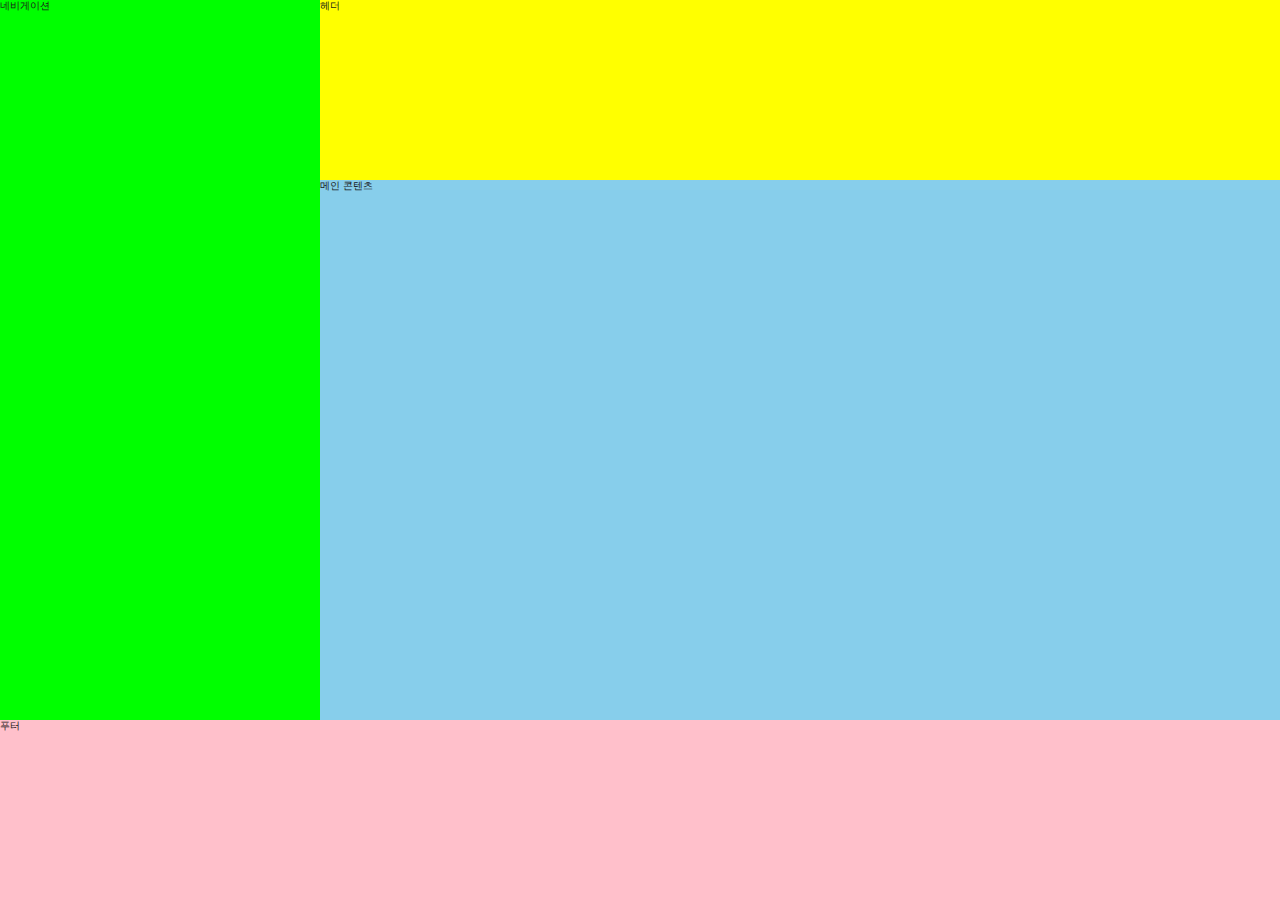
<file: media-query.html>
<!DOCTYPE html>
<html lang="en">
<head>
    <meta charset="UTF-8">
    <!--<meta name="viewport" content="width"-->
    <title>Title</title>
    <link rel="stylesheet" href="css/media-query.css">
</head>
<body>
<header class="header">헤더</header>
<nav class="navigation">네비게이션</nav>
<section class="main-content">메인 콘텐츠</section>
<footer class="footer">푸터</footer>

</body>
</html>
</file>
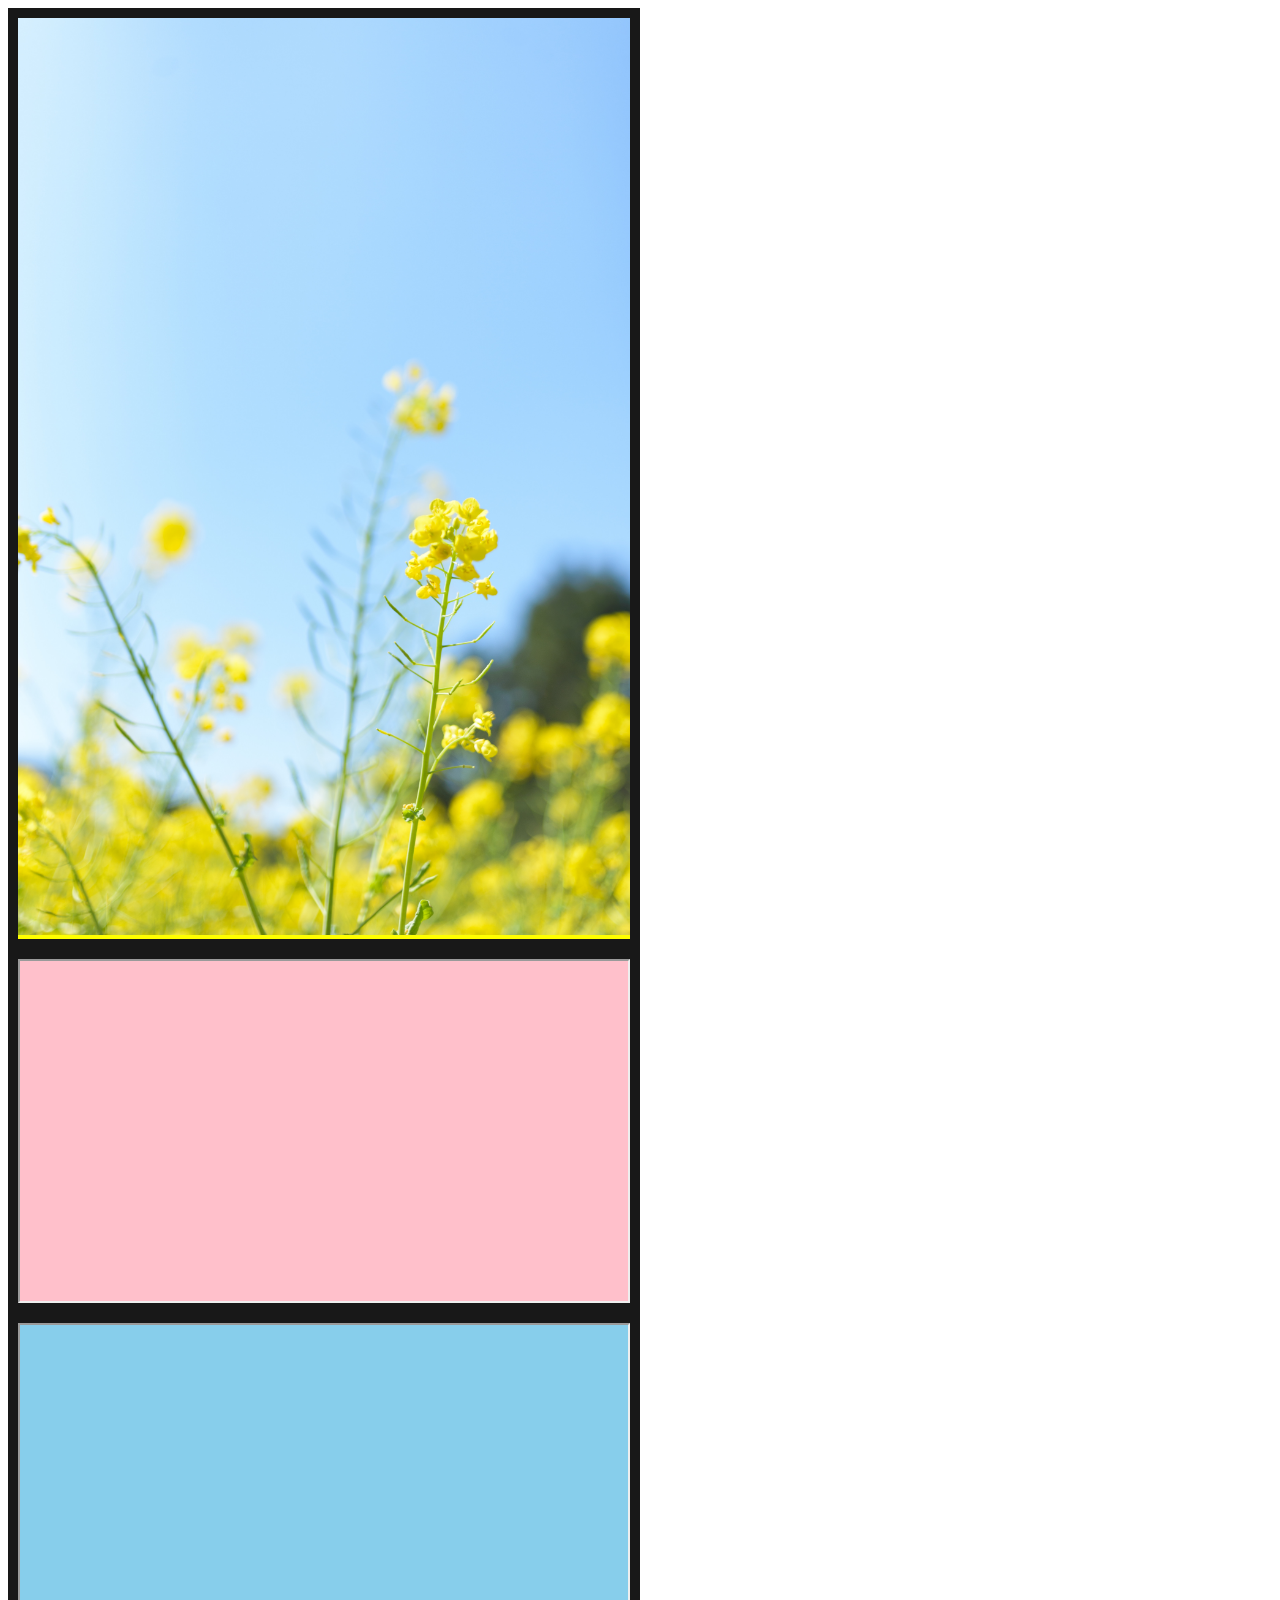
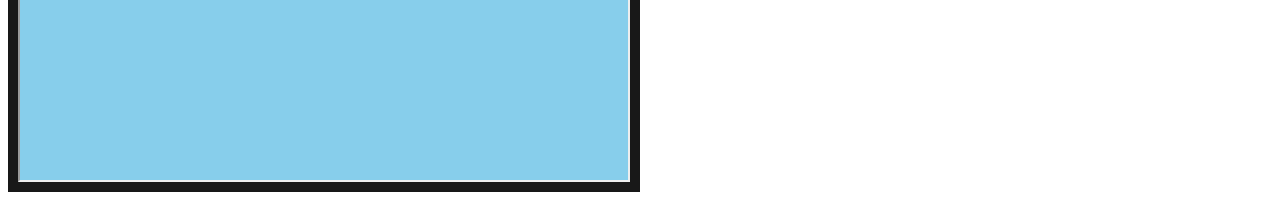
<file: rwd-img.html>
<!DOCTYPE html>
<html lang="en">
<head>
    <meta charset="UTF-8">
    <title>Title</title>
    <link rel="stylesheet" href="css/rwd-img.css">
</head>
<body>
<div class="rwd-container">
    <img src="images/masaaki-komori-599192-unsplash.jpg" alt="">
</div>
<div class="rwd-container">
    <div class="rwd-iframe rwd-16">
        <iframe src="https://www.youtube.com/embed/hy0rMH2yeg8?start=55"
                allowfullscreen></iframe>
    </div>
</div>

<div class="rwd-map-container">
    <div class="rwd-map-iframe rwd-4">
        <iframe src="https://www.google.com/maps/embed?pb=!1m18!1m12!1m3!1d3282.9379386320716!2d127.0611832213358!3d37.54367132887278!2m3!1f0!2f0!3f0!3m2!1i1024!2i768!4f13.1!3m3!1m2!1s0x357ca49534790c57%3A0xc115101cbaecb40e!2z7JWE7YGs67C466as7ISc67mE7Iqk!5e1!3m2!1sko!2skr!4v1555310307324!5m2!1sko!2skr"
                allowfullscreen></iframe>
    </div>
</div>

</body>
</html>
</file>
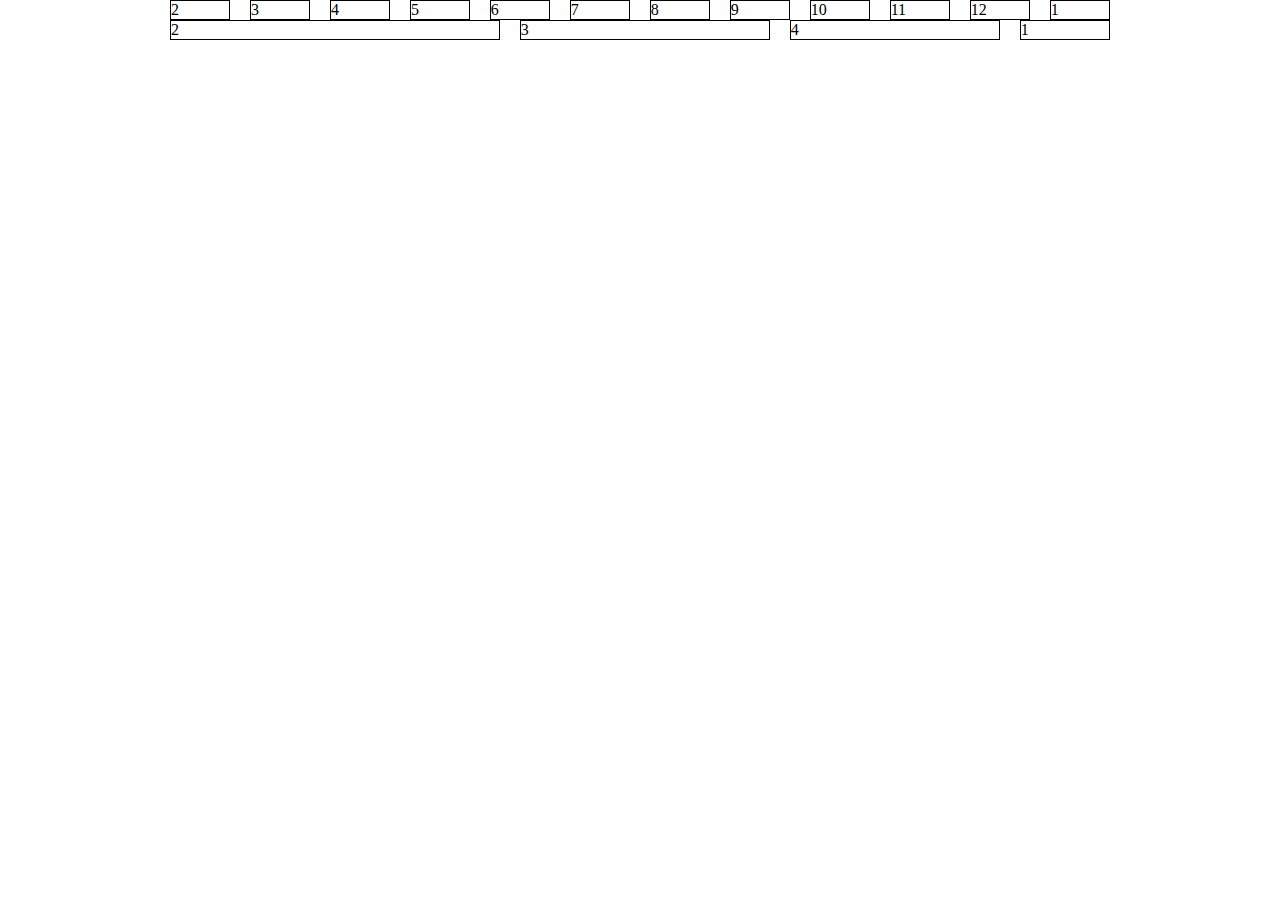
<file: special.html>
<!DOCTYPE html>
<html lang="en">
<head>
    <meta charset="UTF-8">
    <title>완전 중앙</title>
    <style>
        * {
            box-sizing: border-box;
        }

        body {
            width: 90%;
            max-width: 980px;
            margin: 0 auto;
        }

        .wrapper {
            padding-right: 2.0833%;
        }

        .row {
            display: flex;
        }

        .col {
            flex: 1 1 auto;
            margin-left: 2.083333%;
            width: 6.25%;
            border: 1px solid black;
        }

        .col:nth-child(1) {
            order: 1;
        }

        .col.span2 {
            width: calc((6.25% * 2) + (2.083333% * 3));
        }

        .col.span3 {
            width: calc((6.25% * 2) + (2.083333% * 5));
        }

        .col.span4 {
            width: calc((6.25% * 2) + (2.083333% * 9));
        }

        .col.span5 {
            width: calc((6.25% * 2) + (2.083333% * 4));
        }

        .col.span6 {
            width: calc((6.25% * 2) + (2.083333% * 5));
        }

        .col.offset1 {
            margin-left: 100px;
        }

        .col.offset2 {
            margin-left: 180px;
        }

        .col.pull2 {
            margin-left: -160px;
        }
    </style>
</head>
<body>
<div class="wrapper">
    <div class="row">
        <div class="col">1</div>
        <div class="col">2</div>
        <div class="col">3</div>
        <div class="col">4</div>
        <div class="col">5</div>
        <div class="col">6</div>
        <div class="col">7</div>
        <div class="col">8</div>
        <div class="col">9</div>
        <div class="col">10</div>
        <div class="col">11</div>
        <div class="col">12</div>
    </div>
    <div class="row">
        <div class="col ">1</div>
        <div class="col span4">2</div>
        <div class="col span3">3</div>
        <div class="col span2">4</div>
    </div>
</div>
</body>
</html>
</file>
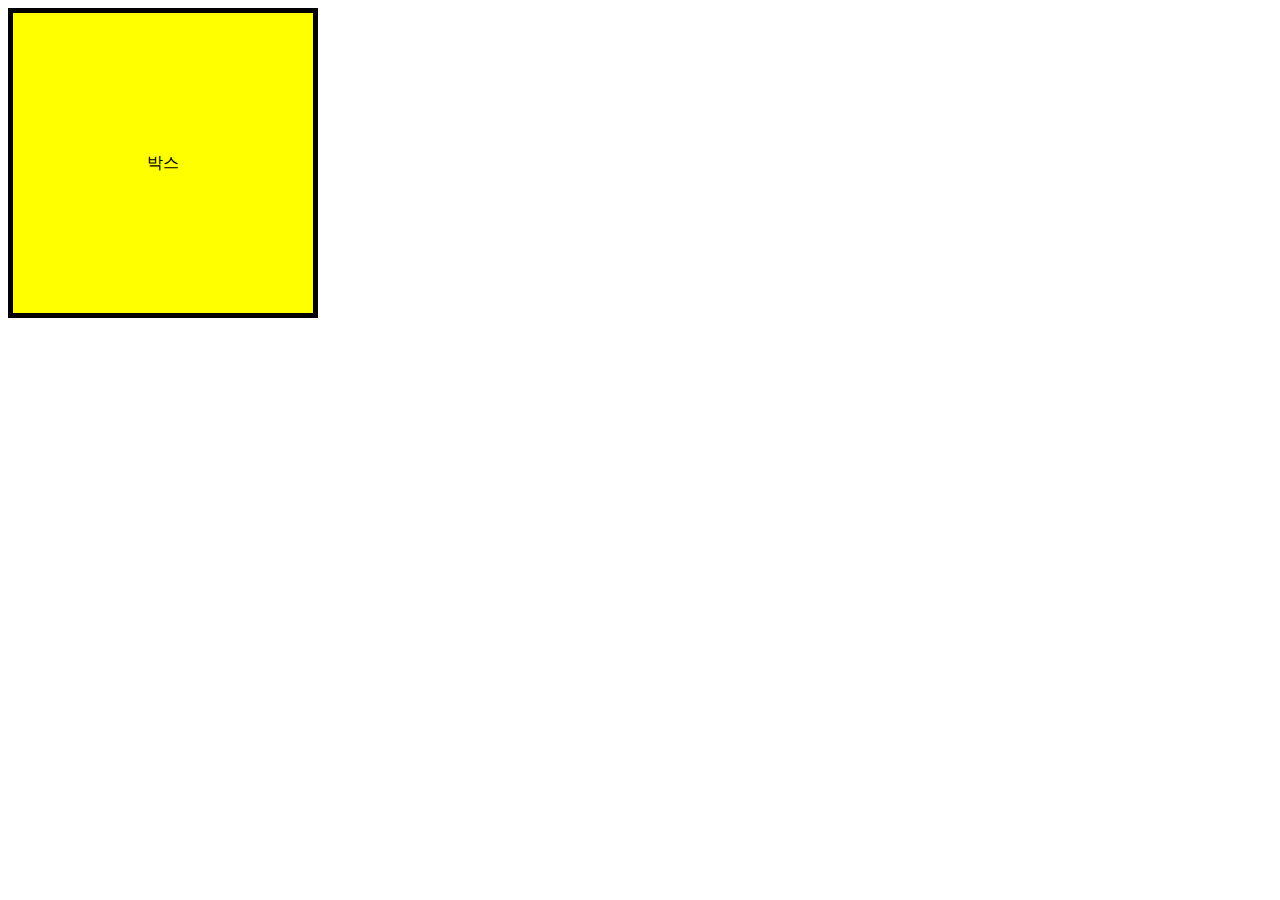
<file: transition.html>
<!DOCTYPE html>
<html lang="en">
<head>
    <meta charset="UTF-8">
    <title>transition, transform 속성</title>
    <style>
        .box{
            border: 5px solid black;
            background: yellow;
            width: 300px;
            height: 300px;
            /*transition:background 1s,border-radius .5s 1s,transform 1s;*/
            transition: all 1s;
            display: flex;
            justify-content: center;
            align-items: center;
        }

        .box:hover,.box:focus{
            outline: 0;
            background: pink;
            border-radius: 50%;
            transform: rotate(2turn) translateX(50px);
            /*transition: border-radius 1s;*/

        }
    </style>
</head>


<body>

<div class="box" tabindex="0">박스</div>

</body>
</html>
</file>
<file: css/grid.css>
@charset "utf-8";
*{
    box-sizing: border-box;
}

body {
    margin: 0;
}
@media all and (max-width: 999px) {
    .container{
        display: grid;
        grid-template-columns: repeat(4, 1fr);
        grid-column-gap: 20px;
        padding: 0 20px;
        grid-template-areas: "header header header header"
                            "navigation navigation navigation navigation"
                            "book book news news"
                            "board board favorite favorite"
                            "twitter twitter twitter twitter"
                            "footer footer footer footer"
    }
    .header{
        background: yellow;
        grid-area: header;
    }
    .navigation{
        background: pink;
        grid-area: navigation;
    }
    .book{
        background: orangered;
        grid-area: book;
    }
    .news{
        background: lime;
        grid-area: news;
    }
    .board{
        background: skyblue;
        grid-area: board;
    }
    .favorite{
        background: mediumpurple;
        grid-area: favorite;
    }
    .twitter{
        background: saddlebrown;
        grid-area: twitter;
    }
    .footer{
        background: silver;
        grid-area: footer;
    }

}

@media all and (min-width: 1000px) {

    .container {
        width: 1000px;
        margin: 0 auto;
        background: greenyellow;
        display: grid;
        grid-template-columns: repeat(12, 65px);
        /*grid-template-rows: 100px 100px;*/
        grid-column-gap: 20px;

        /*grid-template-areas: "item2. item1"*/
        /*"item4 item4 item3" ;*/
    }

    .header {
        background: yellow;
        grid-area: 1/1/2/13;
    }

    .navigation {
        background: pink;
        grid-area: 2/1/3/13;
    }

    .book {
        background: lime;
        grid-area: 3/1/4/5;
    }

    .news {
        background: orangered;
        grid-area: 3/5/4/13;
    }

    .board {
        background: skyblue;
        grid-area: 4/1/5/5;
    }

    .favorite {
        background: cornsilk;
        grid-area: 4/10/5/13;
    }

    .twitter {
        background: rebeccapurple;
        grid-area: 4/5/5/10;
    }

    .footer {
        background: dodgerblue;
        grid-area: 5/1/6/13;
    }

    .items1 {
        background: pink;
        grid-area: item1;
    }

    .items2 {
        /*grid-column:1/4;*/
        /*grid-row: 2/3;*/
        /*grid-area: 2/1/3/4;*/
        background: orangered;
        grid-area: item2;
    }

    .items3 {
        grid-area: item3;
        background: skyblue;
    }

    .items4 {
        grid-area: item4;
        background: lime;

        /*grid-column:2/3;*/
        /*grid-row: 1/2;*/
        /*grid-column-start: 2;*/
        /*grid-column-end: 3;*/
        /*grid-row-start: 1;*/
        /*grid-row-end:2;*/
    }
}
</file>
<file: css/media-query.css>
@charset "utf-8";
@import url('https://spoqa.github.io/spoqa-han-sans/css/SpoqaHanSans-kr.css');

/*All Device*/
*, *:before, *:after {
    box-sizing: border-box;
}

html {
    font-size: 10px;
}

body {
    margin: 0;
    background: #ffffff;
    color: #181818;
    line-height: 1.15;
    font-family: “Spoqa Han Sans”, sans-serif;
}

.header {
    background: yellow;
}

.navigation {
    background: lime;
}

.main-content {
    background: skyblue;
}

.footer {
    background: pink;
}

/* Mobile & Tablet Device*/

@media all and (max-width: 999px) {

    .header, .navigation, .main-content, .footer {
        width: 100%;
        padding: 0 20px;

    }

    .header {
        height: 10vh;
    }

    .navigation {
        height: 20vh;
    }

    .main-content {
        height: 60vh;
    }

    .footer {
        height: 10vh;
    }

}

@media all and (min-width: 1000px) {
    .header {
        height: 20vh;
        width: 75%;
        float: right;
    }

    .navigation {
        height: 80vh;
        width: 25%;
        float: left;;
    }

    .main-content {
        height: 60vh;
        width: 75%;
        float: right;
    }

    .footer {
        height: 20vh;
        width: 100%;
        clear: both;

    }
}
</file>
<file: css/rwd-img.css>
@charset "utf-8";

*{
    box-sizing: border-box;
}
.rwd-container{
    background: yellow;
    width: 50%;
    box-sizing: border-box;
    border: 10px solid #181818;
}

.rwd-container img{
    max-width: 100%;
    height: auto;
}

.rwd-iframe{
    width: 100%;
     position: relative;
    background: pink;
}
.rwd-iframe iframe{
    width: 100%;
    height: 100%;
    position: absolute;
    top: 0;
    left: 0;
}

.rwd-map-container{
    background: yellow;
    width: 50%;
    box-sizing: border-box;
    border: 10px solid #181818;

}
.rwd-map-iframe{
    width: 100%;
     position: relative;
    background: skyblue;
}

.rwd-map-iframe iframe{
    width: 100%;
    height: 100%;
    position: absolute;
    top: 0;
    left: 0;
}

.rwd-16{
    padding-top: calc(9/16*100%);
}

.rwd-4{
    padding-top: calc(3/4*100%);
}
</file>
<file: css/style.css>
@charset "utf-8";
@import url("https://spoqa.github.io/spoqa-han-sans/css/SpoqaHanSans-kr.css");
@import url("fontello.css");
@import url("normalize.css");
/* 스타일 초기화 */
html,
body,
div,
span,
applet,
object,
iframe,
h1,
h2,
h3,
h4,
h5,
h6,
p,
blockquote,
pre,
a,
abbr,
acronym,
address,
big,
cite,
code,
del,
dfn,
em,
img,
ins,
kbd,
q,
s,
samp,
small,
strike,
strong,
sub,
sup,
tt,
var,
b,
u,
i,
center,
dl,
dt,
dd,
ol,
ul,
li,
fieldset,
form,
label,
legend,
table,
caption,
tbody,
tfoot,
thead,
tr,
th,
td,
article,
aside,
canvas,
details,
embed,
figure,
figcaption,
footer,
header,
hgroup,
menu,
nav,
output,
ruby,
section,
summary,
time,
mark,
audio,
video {
    margin: 0;
    padding: 0;
    border: 0;
    font-size: 100%;
    font: inherit;
    vertical-align: baseline;
}

/* HTML5 display-role reset for older browsers */
article,
aside,
details,
figcaption,
figure,
footer,
header,
hgroup,
menu,
nav,
section,
main {
    display: block;
}

ul {
    list-style-type: none;
}

a {
    color: inherit;
    text-decoration: none;
}

/* 본문 기본 스타일 */
*,
*::before,
*::after {
    box-sizing: border-box;
}

html {
    font-size: 10px;
}

body {
    font-size: 1.4rem;
    font-family: "Spoqa Han Sans";
    font-weight: 400;
    background-color: #fff;
    color: #181818;
}

/* float를 해제하기 위한 clear 선언 */
.clearfix::after {
    content: "";
    clear: both;
    display: block;
}

/* 숨김 콘텐츠 */
.readable-hidden, legend {
    position: absolute;
    width: 1px;
    height: 1px;
    overflow: hidden;
    clip: rect(0, 0, 0, 0);
}

/* 웹카페 레이아웃 */
.wrapper {
    background: url("images/bg_flower.png") no-repeat 50% 0, linear-gradient(to bottom, #ccc, #eee 45%, #fff 70%, #fff 100%) repeat;
    background-color: #ccc;
}

.header,
.visual,
.main,
.slogan,
.footer {
    width: 940px;
    margin: 0 auto;
}

/* 헤더 */
.header {
    background-color: #fff;
    position: relative;
    padding: 0 30px 40px;
    border-radius: 0 0 15px 15px;
}

/* 로고 */
.logo {
    position: absolute;
    top: 47px;
    left: 65px;
}

/* 멤버 링크 */
.member {
    text-align: right;
    font-size: 0;
    position: relative;
    right: -10px;
}

.member li {
    display: inline-block;
    font-size: 1.4rem;
    text-transform: uppercase;
    padding: 2px 0;
}

.member a {
    display: inline-block;
    padding: 8px 10px;
}

.member li:nth-child(n+2)::before {
    content: ":"
}

/* 메인 메뉴 */
.menu {
    background: linear-gradient(to bottom, #e8852e 0%, #ed552f 35%, #ed552f 70%, #e8852e 100%);
    background-color: #ed552f;
    border-top: 2px solid #000;
    border-radius: 0 0 5px 5px;
    padding-left: 225px;
    height: 47px;
}

.menu-item {
    float: left;
    position: relative;
    outline: 0;
}

.menu-item-text {
    cursor: pointer;
    display: block;
    color: #fff;
    font-weight: 700;
    font-size: 1.6rem;
    padding: 0 20px;
    line-height: 45px;
    border-left: 2px solid rgba(255, 255, 255, .5);
    text-shadow: 1px 0 0 #000, 0 1px 0 #000, -1px 0 0 #000, 0 -1px 0 #000;
}

.menu-act .menu-item-text {
    color: #ff0;
}

.menu-act .menu-item-text::after {
    content: "";
    display: block;
    background: #000;
    height: 2px;
}

.menu-act .sub-menu {
    display: block !important;
}

.sub-menu {
    position: absolute;
    top: 47px;
    display: none;
    white-space: nowrap;
}

.sub-menu li {
    display: inline-block;
}

.sub-menu a {
    display: inline-block;
    padding: 8px 0 7px;
    margin-right: 10px;
    outline: 0;
}

.sub-menu li:last-child a {
    margin-right: 0;
}

.sub-menu a::before {
    content: "\f192";
    font-family: "fontello";
    margin-right: 5px;
}

.sub-menu a:hover,
.sub-menu a:focus {
    color: #f00;
}

.sub-menu a:hover::before,
.sub-menu a:focus::before {
    content: "\e800";
}

.sub-menu1 {
    left: 0;
}

.sub-menu2 {
    left: 0;
}

.sub-menu3 {
    left: 0;
}

.sub-menu4 {
    right: 0;
}

.sub-menu5 {
    right: 0;
}

.sub-menu6 {
    right: 0;
}

/* 비주얼 */

/* 텍스트 애니메이션 */
@keyframes textAni {
    0% {
        font-size: 12px;
        color: rgba(0, 0, 0, 0);
        transform: translate(0, 0);
    }
    100% {
        font-size: 24px;
        color: rgba(0, 0, 0, 1);
        transform: translate(400px, 75px);
    }
}

/* 배경 애니메이션 */
@keyframes flowerAni {
    0% {
        opacity: 1;
    }
    100% {
        opacity: 0;
    }
}

.visual {
    height: 120px;
    position: relative;
}

.visual::before, .visual::after {
    content: "";
    position: absolute;
    top: 0;
    left: 0;
    width: 100%;
    height: 100%;
    background-repeat: no-repeat;
    animation: flowerAni 2000ms infinite alternate ease-in-out;
}

.visual::before {
    background-image: url("images/ani_flower_01.png"), url("images/ani_flower_02.png");
    background-position: 0 -10px, 670px 10px;
}

.visual::after {
    background-image: url("images/ani_flower_03.png"), url("images/ani_flower_04.png");
    background-position: 300px 10px, 800px 10px;
    animation-delay: 1000ms;
}

.visual-text {
    font-family: Georgia, 'Times New Roman', Times, serif;
    display: inline-block;
    color: rgba(0, 0, 0, 0);
    animation: textAni 2000ms forwards ease-in-out;
}

/* float을 활용한 메인 콘텐츠 레이아웃 */
/* .main{
  padding: 30px 15px;
  border-radius: 15px 15px 0 0;
  background-color: #fff;
  min-height: 400px;
}
.group{
  height: 200px;
  float: left;
  margin: 0 15px;
} */
/* flex를 활용한 메인 콘텐츠 레이아웃 */
.main {
    border-radius: 15px 15px 0 0;
    background-color: #fff;
    display: flex;
    flex-direction: row;
    justify-content: space-evenly;
    padding: 30px 0;
    min-height: 400px;
}

.group1 {
    width: 250px;
}

.group2 {
    width: 380px;
}

.group3 {
    width: 190px;
}

/* 로그인 */
.login {
    background: radial-gradient(circle at right top, #e8852e, #ed552f);
    background-color: #ed552f;
    border-radius: 5px;
    padding: 10px 10px 10px 10px;
    box-shadow: 5px 5px 0 0 #aaa;
}

.login-heading {
    color: #ff0;
    font-weight: 700;
    font-size: 1.5rem;
    text-indent: 10px;
}

.login-form {
    background-color: #fff;
    border-radius: 5px 5px 0 0;
    padding: 10px 10px 0 10px;
    margin-top: 10px;
}

.login-form fieldset {
    position: relative;
    padding-bottom: 10px;
    border-bottom: 1px solid #aaa;
}

.user-email {
    margin-bottom: 6px;
}

.login-form label {
    display: inline-block;
    width: 4em;
}

.login-form input {
    width: 100px;
    height: 22px;
    border: 1px solid #aaa;
    padding: 1px 1px 1px 5px;
}

.btn-login {
    position: absolute;
    top: 0;
    right: 0;
    width: 50px;
    height: 50px;
    border: 1px solid #e8852e;
    background-color: #ed552f;
    color: #fff;
    padding: 0;
    font-size: 1.2rem;
    border-radius: 3px;
}

.sign {
    background-color: #fff;
    border-radius: 0 0 5px 5px;
    padding: 10px;
}

.sign li {
    letter-spacing: -1px;
    font-size: 1.3rem;
}

.sign .icon-right-open::before {
    color: #ed552f;
}

/* float를 활용한 텍스트 링크 배치 */
/* .sign::after{
  content: "";
  display: block;
  clear: both;
}
.sign li:first-child{
  float: left;
}
.sign li:last-child{
  float: right;
} */
/* flex를 활용한 텍스트 링크 배치 */
.sign {
    display: flex;
    justify-content: space-between;
}

/* 유효성 검사 배너 */
.validation-list {
    margin-top: 25px
}

.validation-list li {
    margin-bottom: 10px;
}

.validation-list a {
    display: block;
    background: url("images/validation_icon.png") no-repeat 15px 50%,
    linear-gradient(to bottom, #ccc, #eee);
    border: 1px solid #aaa;
    border-radius: 30px;
    padding: 5px 5px 5px 35px;
}

.validation-list a:hover,
.validation-list a:focus {
    color: #f00;
    outline: 0;
}

/* 웹 관련 용어 */
.term {
    background: linear-gradient(to bottom, #ccc, #eee);
    background-color: #ccc;
    margin-top: 20px;
    border: 1px solid #aaa;
    border-radius: 5px;
    padding: 10px 15px;
}

.term-heading {
    font-weight: 700;
    font-size: 1.5rem;
}

.term-list {
    margin-top: 10px;
}

.term-list-subject {
    color: #296897;
    float: right;
    width: 145px;
}

.term-list-thumbnail {
    float: left;
    position: relative;
    top: 5px;
}

.term-list-thumbnail img {
    display: block;
}

.term-list-brief {
    line-height: 1.5;
    float: right;
    width: 145px;
    margin-top: 5px;
}

.even {
    margin-top: 10px;
}

.even .term-list-subject, .even .term-list-brief {
    float: left;
}

.even .term-list-thumbnail {
    float: right;
}

/* 검색 폼 */
.search-form {
    border: 1px solid #aaa;
    border-bottom: 0;
    border-radius: 15px 15px 0 0;
    background: linear-gradient(to bottom, #ccc, #eee);
    background-color: #ccc;
    padding: 15px 25px 10px;
}

.search-form label, .search-form input, .btn-search {
    vertical-align: middle;
}

.search-form input {
    border: 1px solid #aaa;
    border-radius: 3px;
    padding: 1px 1px 1px 5px;
    height: 24px;
    width: 202px;
}

.btn-search {
    border: 1px solid #aaa;
    background-color: #333;
    color: #fff;
    height: 24px;
    padding: 0 10px;
    border-radius: 3px;
    font-size: 1.2rem;
}

/* 공지사항 및 자료실 */
.board {
    margin-top: 20px;
    position: relative;
}

.notice-list, .pds-list, .notice-more, .pds-more {
    display: none;
}

.tab-act .notice-list, .tab-act .pds-list,
.tab-act .notice-more, .tab-act .pds-more {
    display: block;
}

.tab {
    position: absolute;
    top: 0;
    cursor: pointer;
}

.notice-heading {
    left: 0;
}

.pds-heading {
    left: 73px;
}

.notice-list, .pds-list {
    padding-top: 45px;
}

.notice-list li, .pds-list li {
    margin-bottom: 10px;
    /* display: flex;
    justify-content: space-between; */
}

.notice-list a, .pds-list a {
    float: left;
    width: calc(100% - 75px);
    white-space: nowrap;
    overflow: hidden;
    text-overflow: ellipsis;
}

.notice-more, .pds-more {
    position: absolute;
    top: -8px;
    right: -8px;
    padding: 8px;
}

.tab {
    border: 1px solid #aaa;
    border-radius: 5px 5px 0 0;
    background: linear-gradient(to bottom, #ccc, #eee);
    background-color: #ccc;
    color: #666;
    padding: 5px 10px;
}

.tab-act .tab {
    border-color: #ed552f;
    border-bottom-color: #fff;
    background: #fff;
    color: #ed552f;
}

.board .icon-plus::before {
    color: hsla(110, 50%, 30%, 1)
}

/* 새소식 */
.news {
    margin-top: 20px;
    position: relative;
}

.news::before {
    content: "";
    position: absolute;
    top: 35px;
    left: 0;
    width: 80%;
    height: 1px;
    background: linear-gradient(to right, #aaa, #eee);
    background-color: #aaa;
}

.news-heading {
    font-weight: 700;
    color: #ed552f;
    font-size: 1.5rem;
}

.news-link {
    display: block;
    margin-top: 35px;
}

.news-item {
    padding-left: 130px;
    position: relative;
    min-height: 105px;
}

.news-item-heading {
    font-weight: 700;
}

.news-item-brief {
    margin-top: 10px;
}

.news-item-thumbnail {
    position: absolute;
    top: 3px;
    left: 0;
    text-align: center;
}

.news-item-thumbnail img {
    box-shadow: 0 15px 15px 0 #aaa;
    margin-bottom: 15px;
}

.news-more {
    position: absolute;
    top: -8px;
    right: -8px;
    padding: 8px;
}

.news .icon-plus::before {
    color: hsla(110, 50%, 30%, 1)
}

/* 신규 이벤트 및 관련 사이트 */
.event-related {
    background: linear-gradient(to bottom, #ccc, #eee);
    background-color: #ccc;
    border: 1px solid #aaa;
    border-radius: 5px;
    padding: 10px;
}

.event {
    border-bottom: 1px solid #aaa;
    position: relative;
}

.event-heading,
.related-heading,
.favorite-heading {
    font-weight: 700;
    font-size: 1.5rem;
}

.event-heading span,
.related-heading span,
.favorite-heading span {
    color: #ed552f;
}

.event-thumbnail, .event-brief {
    margin: 10px 0;
}

.event-thumbnail img {
    border: 1px solid #aaa;
    box-shadow: 5px 5px 0 0 #999;
}

.btn-event {
    height: 18px;
    position: absolute;
    top: 0;
    right: 0;
}

.btn-event-prev, .btn-event-next {
    cursor: pointer;
    width: 19px;
    height: 0;
    border: 0;
    padding: 18px 0 0 0;
    overflow: hidden;
    background: url("images/back_forward.png") no-repeat;
}

.btn-event-next {
    background-position: -36px 0;
}

.related {
    padding-top: 10px;
}

.related-list {
    background-color: #fff;
    margin-top: 10px;
    border: 1px solid #aaa;
    border-radius: 3px;
    height: 27px;
    overflow: hidden;
    transition: all 500ms ease-in-out;
}

.related-list:hover,
.related-list:focus {
    height: 137px;
    padding: 5px 0;
}

.related-list a {
    display: block;
    line-height: 25px;
    text-indent: 1em;
}

/* 인기 사이트 */
.favorite {
    margin-top: 20px;
    border: 1px solid #aaa;
    border-radius: 5px;
    background: linear-gradient(to bottom, #ccc, #eee);
    background-color: #ccc;
    padding: 10px;
    position: relative;
}

.favorite-list {
    overflow: hidden;
    counter-reset: number;
    margin-top: 5px;
}

.favorite-list li {
    margin-top: 5px;
    counter-increment: number;
    position: relative;
}

.favorite-list li::before {
    content: counter(number);
    color: #fff;
    font-size: 1.2rem;
    background-color: #999;
    padding: 0 5px;
    border-radius: 3px;
}

.up, .stop, .down {
    background: url("images/rank.png") no-repeat;
    width: 9px;
    height: 0;
    padding-top: 11px;
    overflow: hidden;
    position: absolute;
    right: 0;
    top: 50%;
    transform: translateY(-50%);
}

.stop {
    background-position: 0 50%;
}

.down {
    background-position: 0 100%;
}

.favorite-more {
    position: absolute;
    top: 2px;
    right: 2px;
    padding: 8px;
}

.favorite-more::before {
    color: hsla(110, 50%, 30%, 1);
}

/* 슬로건 */
.slogan {
    position: relative;
    padding: 0 100px 10px 150px;
}

.slogan-heading {
    width: 110px;
    height: 83px;
    line-height: 83px;
    text-align: center;
    position: absolute;
    left: 15px;
    bottom: -25px;
}

.slogan-heading::after {
    content: "";
    position: absolute;
    width: 100%;
    height: 100%;
    top: 0;
    left: 0;
    background: url("images/coffee.png") no-repeat;
}

.slogan-content {
    color: #a09784;
}

.slogan-content q::before {
    font-size: 3.5rem;
    position: relative;
    top: 10px;
}

.slogan-content q::after {
    content: "";
}

/* 푸터 */
.footer-bg {
    background: linear-gradient(to bottom, #ccc, #eee 60%, #fff 100%);
    background-color: #ccc;
}

.footer {
    position: relative;
    padding: 15px 100px 10px 150px;
}

/* 푸터 로고 */
.footer-logo {
    position: absolute;
    top: 35px;
    left: 35px;
}

/* 가이드링크 */
.guide-list {
    background: #7b8385;
    color: #fff;
    border-radius: 10px;
    display: flex;
    justify-content: space-evenly;
    padding: 2px 0;
}

.guide-list a {
    text-transform: uppercase;
    display: block;
    padding: 8px 0;
}

/* 주소 및 저작권 정보 */
.address {
    font-style: normal;
    margin-top: 10px;
}

/* HTML5와 CSS3 로고 */
.badge {
    position: absolute;
    top: 10px;
    right: 0;
}
</file>
<file: css/line.css>
@charset "utf-8";
@import url('https://spoqa.github.io/spoqa-han-sans/css/SpoqaHanSans-kr.css');
@import url("./normalize.css");
*, *::before, *::after{
    box-sizing: border-box;
}

html, body, div, span, applet, object, iframe,
h1, h2, h3, h4, h5, h6, p, blockquote, pre,
a, abbr, acronym, address, big, cite, code,
del, dfn, em, img, ins, kbd, q, s, samp,
small, strike, strong, sub, sup, tt, var,
b, u, i, center,
dl, dt, dd, ol,ul,li,
fieldset, form, label, legend,
table, caption, tbody, tfoot, thead, tr, th, td,
article, aside, canvas, details, embed,
figure, figcaption, footer, header, hgroup,
menu, nav, output, ruby, section, summary,
time, mark, audio, video {
	margin: 0;
	padding: 0;
	border: 0;
	font-size: 100%;
	font: inherit;
	vertical-align: baseline;
}
article, aside, details, figcaption, figure,
footer, header, hgroup, menu, nav, section {
	display: block;
}

.header,.visual-content,.news-room,footer{
    width:1120px;
    margin: 0 auto;
}

iframe{
    width: 100%;
    display: block;
    height: 610px;
}

li{
    /*border: 1px solid black;*/
    list-style: none;

}

.logo{
    font-size: 0;
    width: 70px;
    height: 25px;
    margin-top: 33px;
    display: block;
    top: 0;
    left: 0;
    float: left;
    white-space: nowrap;
    /*background: green;*/
    /*display: block;*/
    background: url("https://scdn.line-apps.com/n/_s1/_0/linecorpweb-uit/images/logo_h1_v2.png") no-repeat 50%/cover;
}

.container{

    margin: 0 auto;
    background: #ffffff;
}

.flex-nav{
    display: flex;
    justify-content:space-between;
}

.navigator{
    height: 90px;
    /*background: orange;*/
    /*position: relative;*/
}

.navigator-menu{
    margin-left: 142px;

    /*background: lime;*/
}

.menu-item-inner{
    /*background: pink;*/
    position: relative;
    width: 1120px;
}

.item-inner{
    position: relative;
}

.navigator-menu-bg{
    /*position: absolute;*/
    /*height: 150px;*/
    /*width: 100%;*/
    background: red;
    position: absolute;
    width: 100%;
}

.menu{
    /*float: left;*/
    display: flex;
    /*background: yellow;*/
}

.menu-item{
    justify-items: center;
    padding: 23px 21px;
    font-size: 1.125rem;
    font-weight: 400;


}

.menu-item-ttl{
    line-height: 44px;
}
.menu-item-inner{
    font-size: 1rem;
    width: 1120px;
    margin: 0 auto;
    top: 50%;
    position: relative;
    padding-top: 35px;
    padding-bottom: 35px;
}

.inner-2,.inner-3,.inner-4{
    display: none;
}

 .header-inner-item{
     margin-right: 32px;
     display: inline-block;
 }

.menu-item-bg{
    background: hsla(0,0%,94%,.95);
    position: absolute;
    left:0;
    width: 100%;
    top: 90px;
    z-index: 100;
}

.third-menu{
    margin-top: 20px;
    align-items: flex-start;
    float: left;
}

.nav-option{
    margin-right: 100px;
    background: blue;
    /*float: right;*/
}

.option-menu{
    display: flex;

}

.option-menu-item{
    line-height: 95px;
    /*margin-right: 70px;*/
}

.visual{
    position: relative;
}

.visual-content{
    top: 250px;
    left: 190px;
    position: absolute;
    background: lightskyblue;
}

.slogan{
    font-size: 3.75rem;
    text-align: center;
    margin-bottom: 40px;
}

.slogan-btn{
    border: 1px solid #ffffff;
    padding-top: 10px;
    border-radius: 22px;
    font-size: 1.125rem;
    text-align: center;
    width: 123px;
    height: 43px;
    margin: 0 auto;
}

.news-room{
    margin-top: 50px;
    background: purple;
    overflow: hidden;
}

.news-room h2{
    display: inline-block;
    font-size: 36px;
}

.news-room-header{

}
.news-room-content{
    background: red;
}
.news-list{
    align-items: center;
}

.news-list-item{
    float: left;
    width: 50%;
    padding: 5px;
    background: gold;
    margin-right: auto;
    margin-bottom: 5px;
    height: 50px;
    display: block;
}
</file>
<file: css/stylesheet.css>
@charset "utf-8";
@import url('https://spoqa.github.io/spoqa-han-sans/css/SpoqaHanSans-kr.css');
@import url("./normalize.css");
@import url("fontello.css");

*, *::before, *::after {
    box-sizing: border-box;
}

html, body, div, span, applet, object, iframe,
h1, h2, h3, h4, h5, h6, p, blockquote, pre,
a, abbr, acronym, address, big, cite, code,
del, dfn, em, img, ins, kbd, q, s, samp,
small, strike, strong, sub, sup, tt, var,
b, u, i, center,
dl, dt, dd, ol, ul, li,
fieldset, form, label, legend,
table, caption, tbody, tfoot, thead, tr, th, td,
article, aside, canvas, details, embed,
figure, figcaption, footer, header, hgroup,
menu, nav, output, ruby, section, summary,
time, mark, audio, video {
    margin: 0;
    padding: 0;
    border: 0;
    font-size: 100%;
    font: inherit;
    vertical-align: baseline;
}

/* HTML5 display-role reset for older browsers */
article, aside, details, figcaption, figure,
footer, header, hgroup, menu, nav, section {
    display: block;
}

ul {
    list-style: none;
}

blockquote, q {
    quotes: none;
}

blockquote:before, blockquote:after,
q:before, q:after {
    content: '';
    content: none;
}

table {
    border-collapse: collapse;
    border-spacing: 0;
}

/* 기 본 스 타 일*/

html {
    font-size: 10px;
}

body {
    font-size: 1.4rem;
    font-family: "Spoqa Han Sans", sans-serif;
    font-weight: 400;
    background: url("images/bg_flower.png") no-repeat, #aaaaaa linear-gradient(#aaaaaa 0%, #eeeeee 40%, #ffffff 70%, #ffffff 100%);
    background-position: 50% 0;
    color: #181818;
}

/*링크스타일*/
a {
    color: inherit;
    text-decoration: none;
}

/*숨김 콘텐츠*/
.readable-hidden, legend {
    /*background: red;*/
    overflow: hidden;
    position: absolute;
    width: 1px;
    height: 1px;
    margin: -1px;
    clip: rect(0, 0, 0, 0);
}

/* float 이슈를 해결하기위한 css module */
.clearfix::after {
    content: "";
    background: yellow;
    clear: both;
    display: block;
}

.container {

}

.header, .visual, .main, .slogan, .footer {
    width: 940px;
    margin: 0 auto;
}

/* 헤 더 */
.header {
    background: #fff;
    position: relative;
    min-height: 100px;
    padding: 0 30px 37px;
    border-radius: 0 0 15px 15px;
}

/* 로 고 */
.logo {
    position: absolute;
    top: 50px;
    left: 65px;
    z-index: 10;
}

/* 멤 버 링 크*/
.member {
    text-align: right;
    padding: 2px 0;
    position: relative;
    right: -10px;
}

/*메인메뉴*/
.menu {
    margin-top: 5px;
    padding-left: 225px;
    border-radius: 0 0 5px 5px;
    background: #ff7400 linear-gradient(to bottom, #ff7400 0%, #fc900c 35%, #ffb67a 70%, #ff7400 100%);
    border-top: 2px solid #181818;
    height: 47px;
}

.menu-act .menu-item-text {
    color: #ffff00 !important;

}

.sub-menu {
    line-height: 10px;
    padding: 10px;
    background: aqua;
    position: absolute;
    display: none;
    top: 47px;
    white-space: nowrap;
    display: none;
}

.sub-menu li, sub-menu a {
    display: inline-block;
}

.sub-menu a {
    padding: 8px 0;
    margin-right: 10px;
}

.sub-menu1, .sub-menu2, .sub-menu3 {
    left: 0;
}

.sub-menu4, .sub-menu5, .sub-menu6 {
    right: 0;
}

.menu-act .sub-menu {
    display: block !important;
}

.menu-item {
    cursor: pointer;
    float: left;
    position: relative;

}

.menu-item-text {
    color: #ffffff;
    display: block;
    font-size: 1.6rem;
    font-weight: 700;
    line-height: 45px;
    border-left: 2px solid rgba(255, 255, 255, 0.5);
    padding: 0 20px;
    text-shadow: 1px 0 0 #000000, 0 1px 0 #000000, -1px 0 0 #000000, 0 -1px 0 #000000;;

}

.menu-act .menu-item-text::after {
    content: "";
    background: blue;
    display: block;
    border-bottom: 2px solid #000000;
}

.member li, .member a {
    display: inline-block;
}

.member li:nth-child(n+2)::before {
    content: ":";
}

.member a {
    padding: 8px 7px 7px 10px;
    text-transform: uppercase;
}

/*비주얼*/
@keyframes textAni {
    0% {
        font-size: 12px;
        color: rgba(0, 0, 0, 0);
        transform: translate(0, 0);
        /*padding: 0;*/
    }
    100% {
        font-size: 24px;
        color: rgba(0, 0, 0, 1);
        transform: translate(400px, 75px);
        /*padding: 75px 0 0 400px;*/
    }
}

/*배경 애니메이션*/
@keyframes flowerAni {
    0% {
        opacity: 0;
    }

    100% {
        opacity: 1;
    }
}

.visual {
    /*background: yellow;*/
    height: 120px;
    position: relative;
}

.visual::before, .visual::after {
    /*animation-name: flowerAni;*/
    /*animation-duration: 2s;*/
    /*animation-iteration-count: infinite;*/
    /*animation-direction: alternate;*/
    /*animation-play-state:;*/
    animation: flowerAni 2s infinite alternate;

    content: "";
    position: absolute;
    width: 100%;
    height: 100%;
    top: 0;
    left: 0;
    background-repeat: no-repeat;
}

.visual::before {
    background-position: 0 -10px, 670px 0;
    background-image: url("images/ani_flower_01.png"), url("images/ani_flower_02.png");
}

.visual::after {
    animation-delay: 2s;
    background-position: 300px 0, 800px 0;
    background-image: url("images/ani_flower_03.png"), url("images/ani_flower_04.png");
}

/*텍스트 애니메이션*/
.visual-text {
    font-family: Georgia, 'Times New Roman', Times, serif;
    position: absolute;
    /*width: 500px;*/
    z-index: 10;
    -webkit-animation-name: none;
    -moz-animation-name: none;
    -o-animation-name: none;
    animation-name: textAni;
    animation-duration: 3s;
    animation-fill-mode: forwards;
}

/*메인콘텐츠*/
.main {
    padding: 30px 15px;
    border-radius: 15px 15px 0 0;
    min-height: 450px;
    background: #ffffff;

    /* display: flex;
    justify-content: space-between;
    flex-direction: row; */

    overflow: hidden;
}

.group {
    float: left;
    /*height: 30vh;*/
    margin: 0 15px;
}

.group1 {
    width: 250px;

}

.group2 {
    width: 380px;
}

.group3 {
    width: 190px;
}

/*로그인*/
/*.login{*/
/*background: #ed552f;*/
/*}*/

/*.login-heading{*/
/*display: inline-block;*/
/*font-weight: 700;*/
/*margin: 10px 21px;*/
/*margin-bottom: 10px;*/
/*line-height: 20px;*/
/*}*/

/*.login-form{*/
/*background: #ed552f;*/

/*}*/

/*fieldset{*/
/*margin: 0 5px;*/
/*!*border-radius: 10px;*!*/
/*border-radius: 5px 5px 0 0;*/
/*background: #ffffff;*/
/*padding: 15px;*/
/*width: 57px;*/
/*position: relative;*/
/*margin-bottom: 12px;*/
/*border-bottom: 1px #aaaaaa solid;*/
/*}*/

/*input{*/

/*width: 100px;*/
/*height: 22px;*/
/*}*/

/*label{*/
/*width: 52px;*/
/*display: inline-block;*/
/*}*/

/*.user-email, .user-pw{*/
/*display: inline-block;*/
/*width: 210px;*/
/*margin-bottom: 5px;*/

/*}*/

/*.btn-login{*/
/*font-size: 1.2rem;*/
/*display: block;*/
/*position: absolute;*/
/*border-radius: 4px;*/
/*top: 15px;*/
/*right: 11px;*/
/*width: 50px;*/
/*height: 50px;*/
/*margin-bottom: 12px;*/
/*color: #ffffff;*/
/*background: orange;*/
/*}*/

/*.sign{*/
/*display: inline;*/
/*}*/

/*.sign li{*/
/*display: inline;*/
/*}*/

.login {
    background: radial-gradient(circle at right top, orange, orangered);
    border-radius: 5px;
    padding: 10px;
    box-shadow: 5px 5px #aaaaaa;
}

.login-heading {
    color: yellow;
    font-size: 1.5rem;
    font-weight: 700;
    text-indent: 1em;
}

.login-form {
    background: #ffffff;
    border-radius: 5px 5px 0 0;
    padding: 10px 10px 0 10px;
    margin-top: 10px;
}

.login-form fieldset {
    padding-bottom: 10px;
    border-bottom: 1px solid #aaaaaa;
    position: relative;
}

.user-pw {
    margin-top: 6px;
}

.login-form label {
    display: inline-block;
    width: 4em;
}

.login-form input {
    width: 90px;
    height: 22px;
    border: 1px solid #aaaaaa;
    padding: 1px 1px 1px 5px;
}

.btn-login {
    background: orange;
    border: 0;
    padding: 2px;
    color: #ffffff;
    font-size: 1.3rem;
    position: absolute;
    top: 0;
    right: 0;
    width: 50px;
    height: 50px;
    border-radius: 5px;
}

.sign {
    border-radius: 0 0 5px 5px;
    background: #ffffff;
    padding: 8px 10px;
}

.sign li:first-child {
    float: left;
}

.sign li:last-child {
    float: right;
}

.sign li {
    letter-spacing: -1px;
}

.sign li::before {
    color: orange;
}

/*유효성 검사 배너*/
/*.validation {*/
/*margin-top: 20px;*/
/*}*/

/*.validation li {*/
/*border: 1px solid #aaaaaa;*/
/*border-radius: 15px;*/
/*height: 32px;*/
/*background: radial-gradient(circle at right top, #ffffff, darkgray);*/
/*}*/

/*.validation li:last-child {*/
/*margin-top: 10px;*/

/*}*/

/*.validation a {*/
/*width: 100%;*/
/*height: 100%;*/
/*display: inline-block;*/
/*line-height: 31px;*/
/*padding-left: 45px;*/
/*background: url("./images/validation_icon.png") no-repeat ;*/
/*background-size: 15px;*/
/*background-position:7% 50%;*/
/*}*/

/*유효성 검사 배너*/
.validation-list {
    margin-top: 25px;
}

.validation-list a {
    display: block;
    border: 1px solid #aaaaaa;
    background: url("images/validation_icon.png") no-repeat 20px 50%, linear-gradient(#cccccc, #eeeeee);
    border-radius: 15px;
    height: 30px;
    line-height: 28px;
    padding-left: 45px;
    margin-top: 10px;
}

/*웹관련 용어*/

/*.term {*/
/*margin-top: 20px;*/
/*background: linear-gradient(#cccccc, #eeeeee);*/
/*!*height: 250px;*!*/
/*border: 1px solid #eeeeee;*/
/*border-radius: 5px;*/
/*padding: 10px;*/
/*}*/

/*.term-list div {*/
/*height: 90px;*/
/*clear: both;*/
/*}*/

/*.term-heading {*/
/*padding-top: 15px;*/
/*padding-left: 10px;*/
/*margin-bottom: 15px;*/
/*}*/

/*.term-list-subject {*/
/*!*width: 160px;*!*/
/*margin-left: 10px;*/
/*margin-right: 70px;*/
/*color: darkblue;*/
/*float: right;*/
/*}*/

/*.term-list-thumbnail {*/
/*float: left;*/
/*margin-left: 10px;*/
/*}*/

/*.term-list-brief {*/
/*width: 142px;*/
/*margin-top: 5px;*/
/*float: right;*/
/*}*/

/*.even {*/
/*margin-top: 10px;*/
/*margin-left: 5px;*/
/*}*/

/*.even .term-list-subject {*/
/*!*margin-left: 20px;*!*/
/*!*width: 142px;*!*/
/*!*margin-right: 0;*!*/
/*margin: 0;*/
/*float: left;*/
/*}*/

/*.even .term-list-thumbnail {*/
/*float: right;*/
/*margin-right: 8px;*/
/*margin-top: 5px;*/
/*}*/

/*.even .term-list-brief {*/
/*float: left;*/
/*}*/

/*웹 관련 용어*/
.term {
    margin-top: 20px;
    border: 1px solid #aaaaaa;
    border-radius: 5px;
    padding: 10px 15px;
    background: #cccccc linear-gradient(#cccccc, #eeeeee);
}

.term-heading {
    font-size: 1.5rem;
    font-weight: 700;
}

.term div {
    margin-top: 10px;
}

.term div::after {
    content: "";
    display: block;
    clear: both;
}

.term-list-subject {
    margin-top: -4px;
}

.term-list-subject, .term-list-brief {
    float: right;
    width: 145px;
}

.term-list-thumbnail {
    float: left;
}

.term-list-brief {
    margin-top: 5px;

}

.term-list-thumbnail img {
    vertical-align: top;
}

.even .term-list-subject, .even .term-list-brief {
    float: left;
}

.even .term-list-thumbnail {
    float: right;
}

/*-------------------*/
/*검색 폼*/
.search {
    background: linear-gradient(#cccccc, #eeeeee);
    border: 1px solid #aaaaaa;
    border-bottom: none;
    padding: 15px 25px 10px;
    border-radius: 15px 15px 0 0;
}

.search-form input {
    width: 195px;
    height: 22px;
    border: 1px solid #aaaaaa;
    border-radius: 3px;
    padding: 1px 1px 1px 5px;
}

.btn-search {
    border: 1px solid #aaaaaa;
    border-radius: 3px;
    padding: 1px 10px;
    height: 22px;
    background: #333;
    color: #ffffff;
    font-size: 85%;
}

.search-container {
    display: flex;
    /*height: 100px;*/

    /*justify-content: space-around;*/
    justify-content: space-between;
    align-items: center;
}

/*!*공지사항 및 자료실*!*/

/*.board-list {*/
/*background: pink;*/
/*!*margin-top: 10px;*!*/
/*padding: 2px;*/
/*padding-right: 0;*/
/*}*/

/*.board-list li{*/
/*margin-bottom: 10px;*/
/*}*/

/*.board-list li a {*/
/*float: left;*/
/*width: 300px;*/
/*overflow: hidden;*/
/*text-overflow: ellipsis;*/
/*white-space: nowrap;*/
/*}*/

/*.tab{*/
/*height: 33px;*/
/*display: inline-block;*/
/*line-height: 11px;*/
/*padding: 11px;*/
/*border: 1px solid #cccccc;*/
/*border-radius: 5px 5px 0 0;*/
/*color: #6e6e6e;*/
/*background: linear-gradient(#eeeeee,#cccccc);*/
/*}*/
/*.board-act .tab{*/

/*border: 1px solid orangered;*/
/*color: orangered;*/
/*border-bottom: 0;*/
/*background: #ffffff;*/
/*}*/

/*.board-act{*/
/*display:block;*/
/*}*/

/*.board-more{*/
/*top: 7px;*/
/*right: 9px;*/
/*display: inline-block;*/
/*float: right;*/
/*position: absolute;*/
/*}*/

/*.board .icon-plus::before{*/
/*color: green;*/
/*}*/
/*.notice{*/
/*position: absolute;*/
/*}*/

/*.pds{*/
/*top: 33px;*/
/*clear: both;*/
/*background: greenyellow;*/
/*position: absolute;*/
/*}*/

/*.pds-heading{*/
/*top: -33px;*/
/*left: 75px;*/
/*position: absolute;*/
/*display: inline-block;*/
/*}*/

.board {
    position: relative;
    margin-top: 20px;
    min-height: 180px;
}

.tab {
    cursor: pointer;
    position: absolute;
    top: 0;
    padding: 5px 10px;
    color: #333;
    border: 1px solid #aaa;
    border-radius: 5px 5px 0 0;
    background: #ccc linear-gradient(#ccc, #eee);
}

.notice-heading {
    left: 0;
}

.pds-heading {
    left: 73px;
}

.board-act .tab {
    border-color: #e25d2d #e25d2d #fff #e25d2d;
    background: #fff;
    color: #e25d2d;
}

.board-list {
    /* background: hsla(30,50%,50%,0.5); */
    padding-top: 45px;
}

.board-more {
    position: absolute;
    top: -8px;
    right: -8px;
    padding: 8px; /* 패딩을 추가한 바람에 top, right, 좌표를 음수로 줌 */
}

.board-list li {
    display: flex;
    justify-content: space-between;
    align-items: center;
    margin: 8px 0px;
}

.board-list a {
    width: 270px;
    white-space: nowrap;
    overflow: hidden;
    text-overflow: ellipsis;
}

.board-list,
.board-more {
    display: none;
}

.board-act .board-list,
.board-act .board-more {
    display: block;
}

.board-more::before {
    color: hsla(110, 90%, 30%, 1);
}

/*새소식 news*/
/*
.news {
    margin-top: 20px;
    position: relative;
}
.news ::after {
    content: "";
    display: block;
    clear: both;
}

.news-heading {
    font-weight: 700;
    color: orangered;
    padding-bottom: 10px;
    background: pink;

}

.news-item {
    position: relative;
    background: goldenrod;
    clear: both;
}

.news-item > a{
    display: block;
}
.news-item-date, .news-item-subject, .news-item-brief{
    float: right;
    width: 250px;
}

.news-item-subject{
    background: green;
    margin-top: 20px;
    font-weight: 700;
}
.news-item-date{
    margin-bottom: 10px;
    !*display: inline-block;*!
}

.news-item-brief{
    background: rebeccapurple;
}


.news-item-thumbnail {
    !*float: left;*!
    top: 20px;
    position: absolute;
}

.news-item-thumbnail figcaption {
    background: #d60000;
    margin-top: 15px;
    text-align: center;
}

.news-more{
    background: mediumpurple;
    top: 0;
    right: 0;
    position: absolute;
}*/

.news {
    margin-top: 20px;
    position: relative;
}

.news::before {
    content: '';
    position: absolute;
    top: 35px;
    left: 0;
    width: 80%;
    height: 1px;
    background: #aaaaaa linear-gradient(to right, #aaaaaa, #ffffff);

}

.news-heading {
    color: #e25d2d;
    font-size: 1.5rem;
    font-weight: 700;
}

.news-item {
    position: relative;
    margin-top: 35px;
}

.news-item a {
    display: block;
    padding-left: 130px;
}

.news-item-thumbnail {
    position: absolute;
    top: 3px;
    left: 0;
    text-align: center;
}

.news-item-thumbnail img {
    margin-bottom: 15px;
    box-shadow: 0 10px 15px;
}

.news-item-subject {
    font-size: 1.5rem;
}

.news-item-date {
}

.news-item-brief {
    margin-top: 10px;
    line-height: 1.5;
}

.news-more {
    position: absolute;
    padding: 8px;
    top: -8px;
    right: -8px;
}

.news-more::before {
    color: hsla(110, 90%, 30%, 1);
}

/*신규이벤트 & 관련 사이트*/
.event-related {
    background: #cccccc linear-gradient(#cccccc, #eeeeee);
    border: 1px solid #aaaaaa;
    border-radius: 5px;
    padding: 10px;
    position: relative;
}

.event {
    padding-bottom: 10px;
}

.event-heading {
    font-weight: 700;
}

.event-heading span {
    color: #e25d2d;
}

#event-detail {
    margin-top: 10px;
}

#event-detail img {
    box-shadow: 5px 5px #aaaaaa;
}

#event-detail p {
    margin: 5px auto;
    display: inline-block;
    text-align: center;
}

.btn-event {
    /*background: yellow;*/
    height: 18px;
    padding: 2px;
    overflow: hidden;
    position: absolute;
    top: 10px;
    right: 10px;
}

.btn-event-prev, .btn-event-next {
    margin: 1px;
    width: 19px;
    height: 18px;
    /*padding-top: 18px;*/
    border: 0;
    background: url("images/back_forward.png") no-repeat;
}

.btn-event-next {
    background-position: 100% 0;
}

/*
.btn-event-prev, .btn-event-next{
    overflow: hidden;
    box-sizing: border-box;
    width: 19px;
    height: 18px;
    display: inline-block;
    background: url("images/back_forward.png");
}

.btn-event-prev{
    position: absolute;
    top: 10px;
    right: 30px;
}

.btn-event-next{
    background-position: 74px 0;
    position: absolute;
    top: 10px;
    right: 10px;

}*/

.related {
    /*background: deepskyblue;*/
    padding-top: 10px;
    border-top: #aaaaaa 1px solid;
}

.related-heading, .favorite-heading {
    font-weight: 700;
}

.related-heading span, .favorite-heading span {
    color: #e25d2d;
}

.related-list {
    background: #ffffff;
    border: 1px solid #aaaaaa;
    padding: 0 5px;
    margin-top: 10px;
    text-align: left;
    border-radius: 5px;
    height: 27px;
    overflow: hidden;
    transition: all .4s;
}

.related-list a {
    display: block;
}

.related-list:hover, .related-list:focus, .list-act {
    padding: 10px 0;
    height: 147px;
}

.related-list li {
    padding: 3px 0 3px 15px;

    /*line-height: 26px;*/

    display: block;
}

/*
.favorite {
    background: #cccccc linear-gradient(#cccccc, #eeeeee);
    position: relative;
    margin-top: 22px;
    border: 1px solid #aaaaaa;
    border-radius: 5px;
    padding: 10px;
}

.favorite-heading {
    font-weight: 700;
    margin-bottom: 10px;
}

.favorite-heading span {
    color: #e25d2d;
}

.favorite-more {
    position: absolute;
    top: 10px;
    right: 10px;
}

.favorite-more::before {
    color: hsla(110, 90%, 30%, 1);
}
.favorite-list{
}

.favorite-list li{
    margin-bottom: 3px;
    !*display: block;*!
    position: relative;
    margin-left: 15px;
    !*list-style: square;*!
}

.favorite-list em {
    display: inline-block;
    position: absolute;
    top: 30%;
    right: 0;
    background-image: url("images/rank.png");
    background-repeat: no-repeat;
    display: inline-block;
    width: 9px;
    height: 0px;
    padding-top: 11px;
    overflow: hidden;
}

.down{
    background-position: 0 -44px;
}
.stop{
    background-position: 0 -20px;
}*/

/*인기사이트*/

.favorite {
    position: relative;
    margin-top: 20px;
    border: 1px solid #aaaaaa;
    border-radius: 5px;
    padding: 10px 10px 5px 10px;
    background: #cccccc linear-gradient(#cccccc, #eeeeee);
}

.favorite-more {
    position: absolute;
    padding: 8px;
    top: 2px;
    right: 2px;
}

.favorite-more::before {
    color: hsla(110, 90%, 30%, 1);
}

.favorite-list{
    margin-top: 5px;
    overflow: hidden;
    /*counter-reset: 0;*/
}

.favorite-list li{
    position: relative;
    counter-increment: number;
    margin:5px 0;

}


.favorite-list li:before{
    content: counter(number);
    background: #aaaaaa;
    color: #ffffff;
    font-size: 1.2rem;
    display: inline-block;
    padding: 0px 5px;
    border-radius: 2px;
    margin-right: 5px;
}


.up,.down,.stop{
    background: url("images/rank.png") no-repeat;
    position: absolute;
    width: 9px;
    height: 11px;
    padding-top: 11px;
    overflow: hidden;
    right: 0;
    top: 50%;
    margin-top: -5px;
    /*margin-top: -11px;*/
}

.stop{
    background-position: 0 50%;
}
.down{
    background-position: 0 100%;
}




/*슬로건*/
.slogan {
    padding: 30px 70px 10px 180px;
    /*background: pink;*/
    position: relative;
}

.slogan-heading{
    /*background: lime;*/
    width: 110px;
    height: 83px;
    position: absolute;
    left: 35px;
    bottom: -35px;
    text-align: center;
    line-height: 83px;
}

.slogan-heading::after{
    content: '';
    width: 100%;
    height: 100%;
    position: absolute;
    top: 0;
    left: 0;
    background: url("images/coffee.png");
}

.slogan-content{
    color: #a09874;
}

.slogan-content q::before{

    content: '"';
    font-size: 3rem;
    position: relative;
    top: 10px;
}

/*푸터*/
.footer-bg {
    background:#aaaaaa linear-gradient(#aaaaaa 0%, #eeeeee 40%, #ffffff 70%, #ffffff 100%);

}

.footer {
    /*background: yellow;*/
    position: relative;
    padding: 15px 100px 15px 180px;
}
.footer-logo{
    background: lime;
    position: absolute;
    top: 35px;
    left: 40px;
}
.bedge{
    top: 15px;
    right: 0;
    position: absolute;
    background: pink;
}
.guide{
    background: #aaaaaa;
    color: #eeeeee;
    padding: 4px 0;
    border-right: 25px;
    text-align: center;


}
.guide li, .guide a{
    display: inline-block;
}
.guide li:nth-child(n+2){
    /*background: #000;*/
}
.guide a{
    padding: 8px 10px;
    text-transform: uppercase;
}

.address{
    margin-top: 10px;
}
.address span{
    margin-top: 15px;
}
</file>
